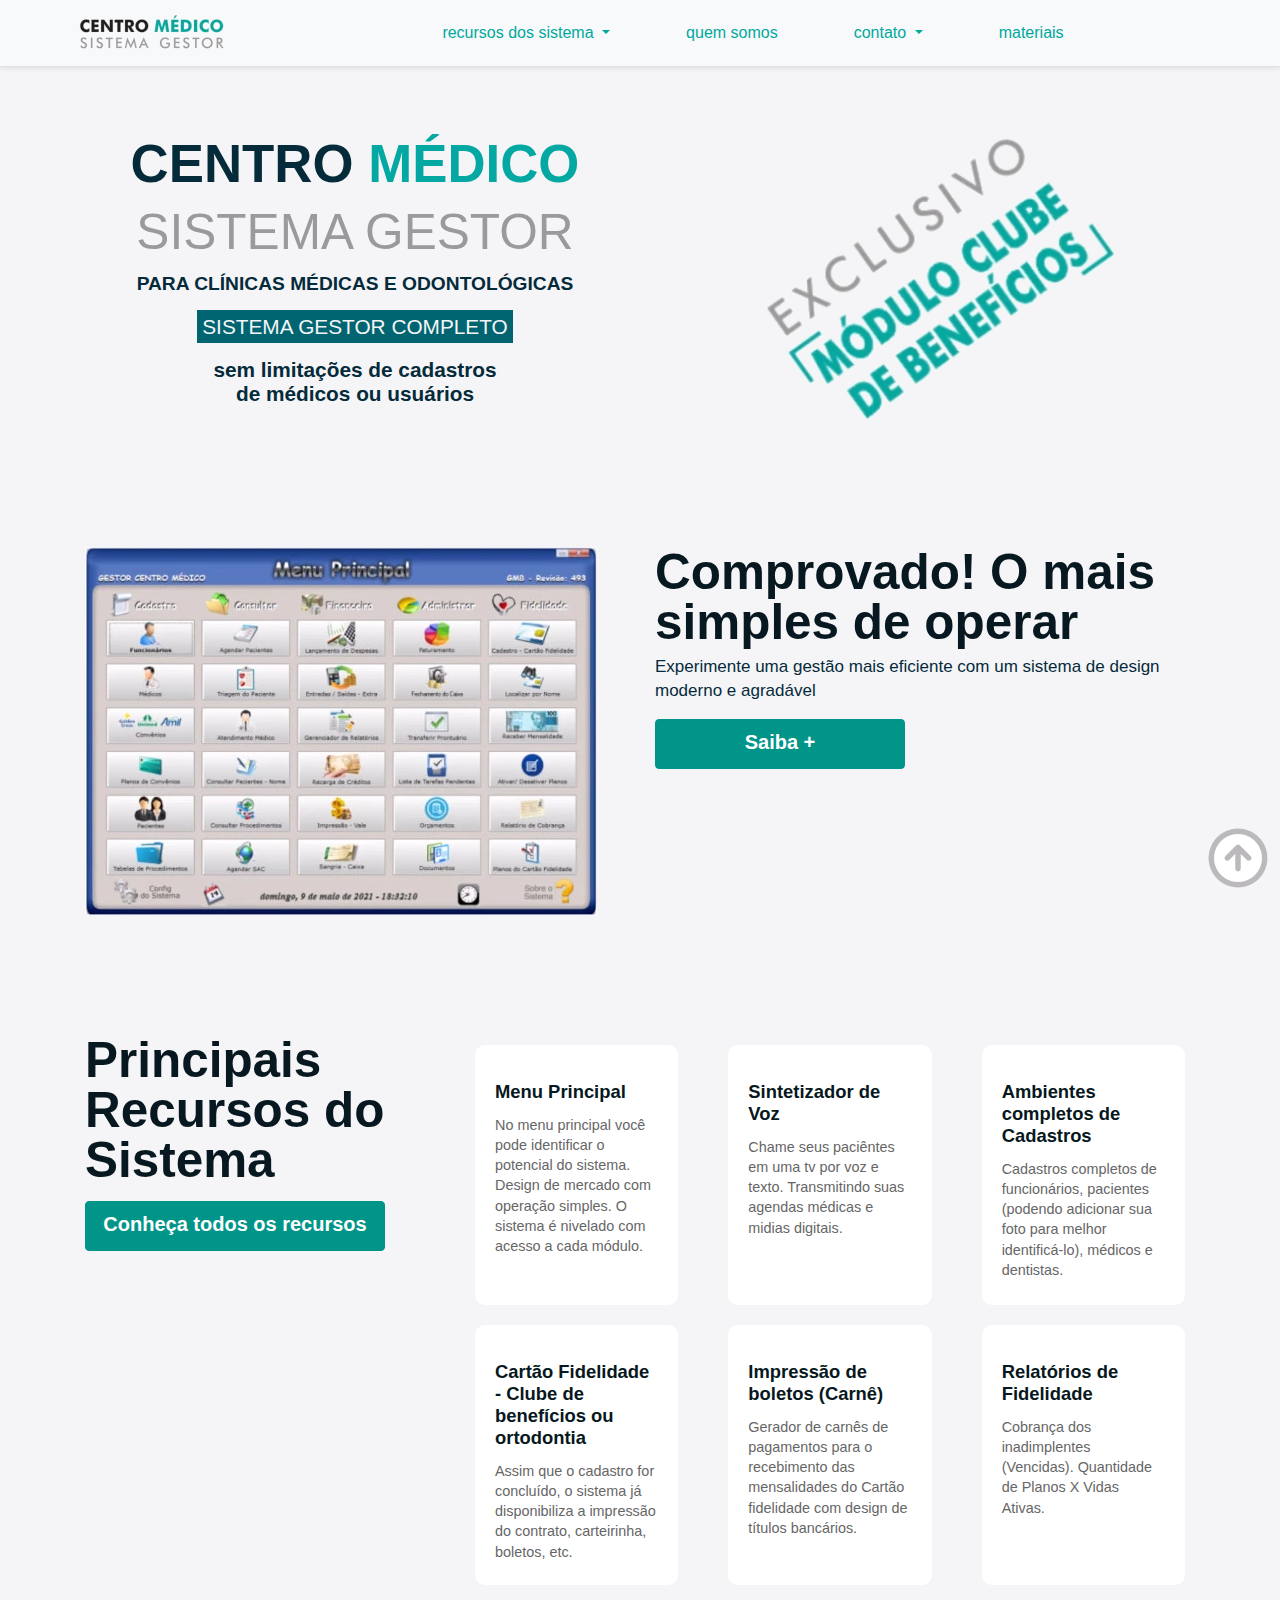
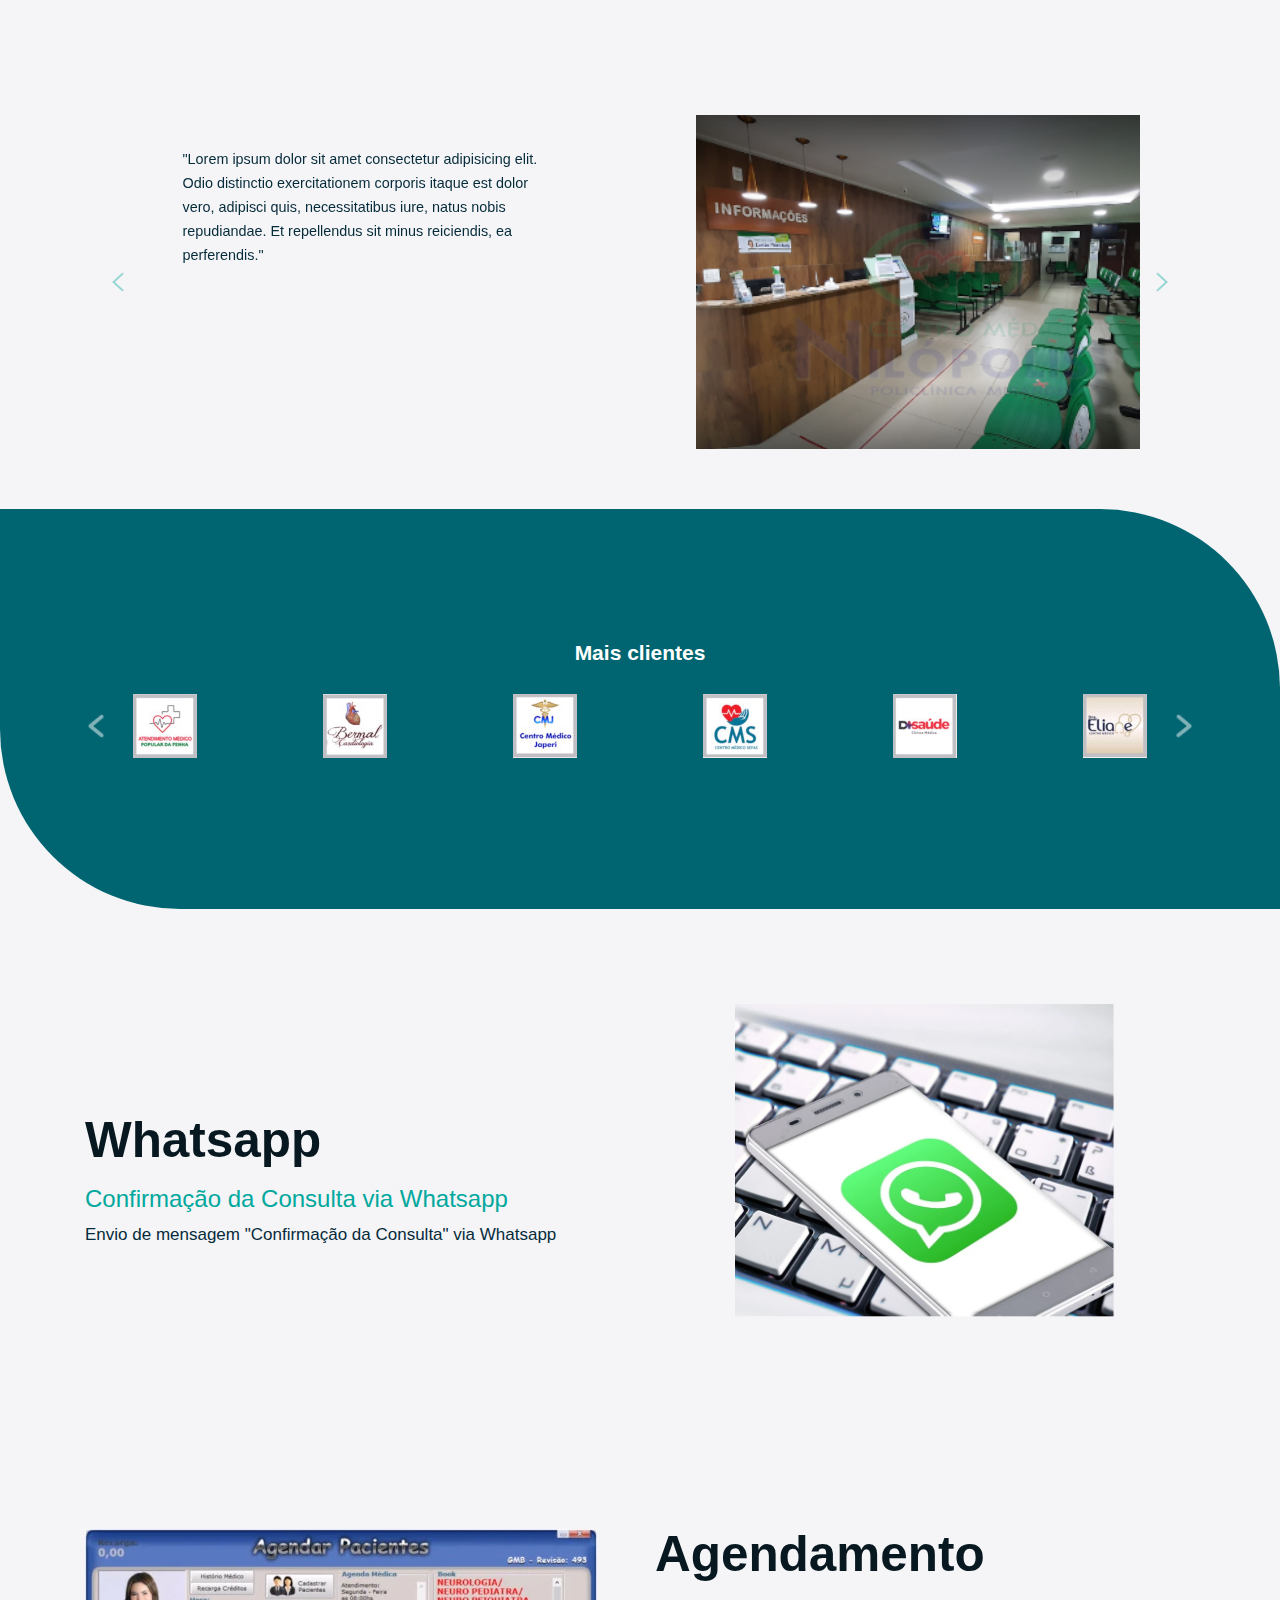
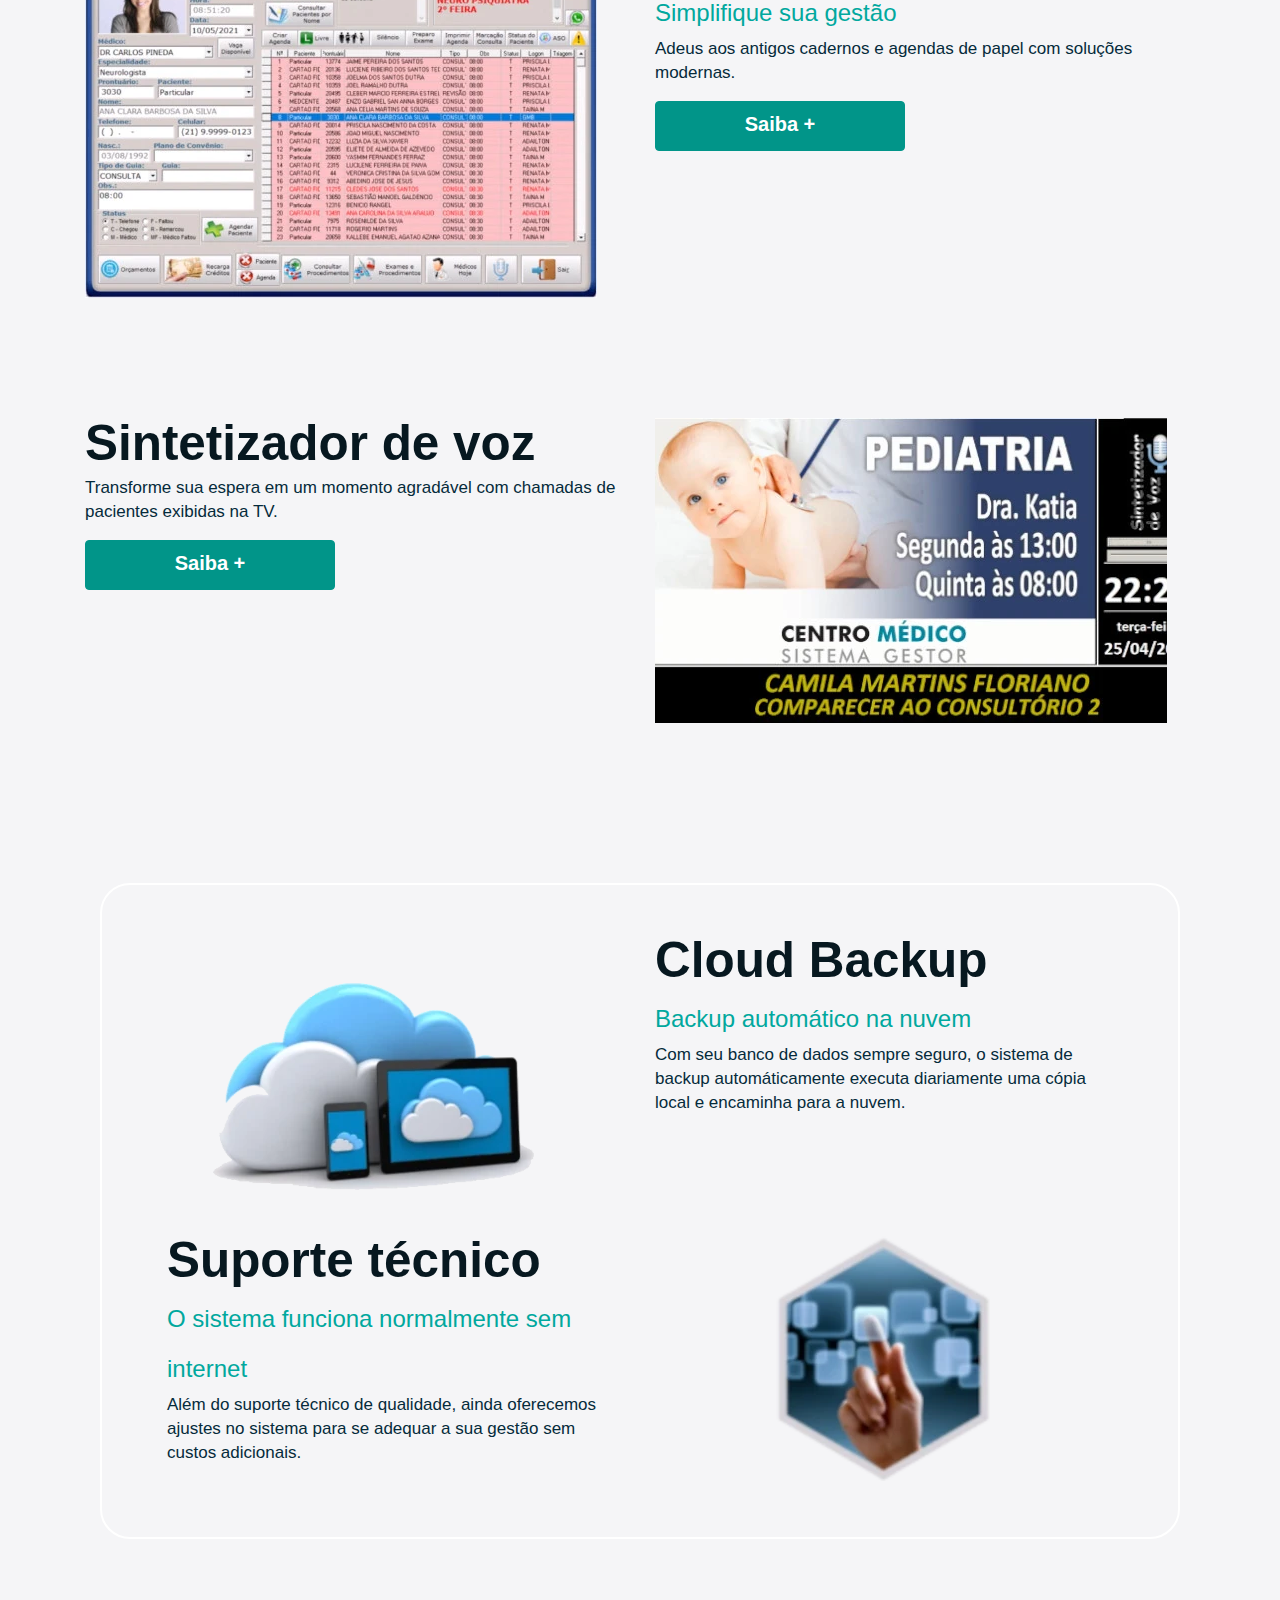
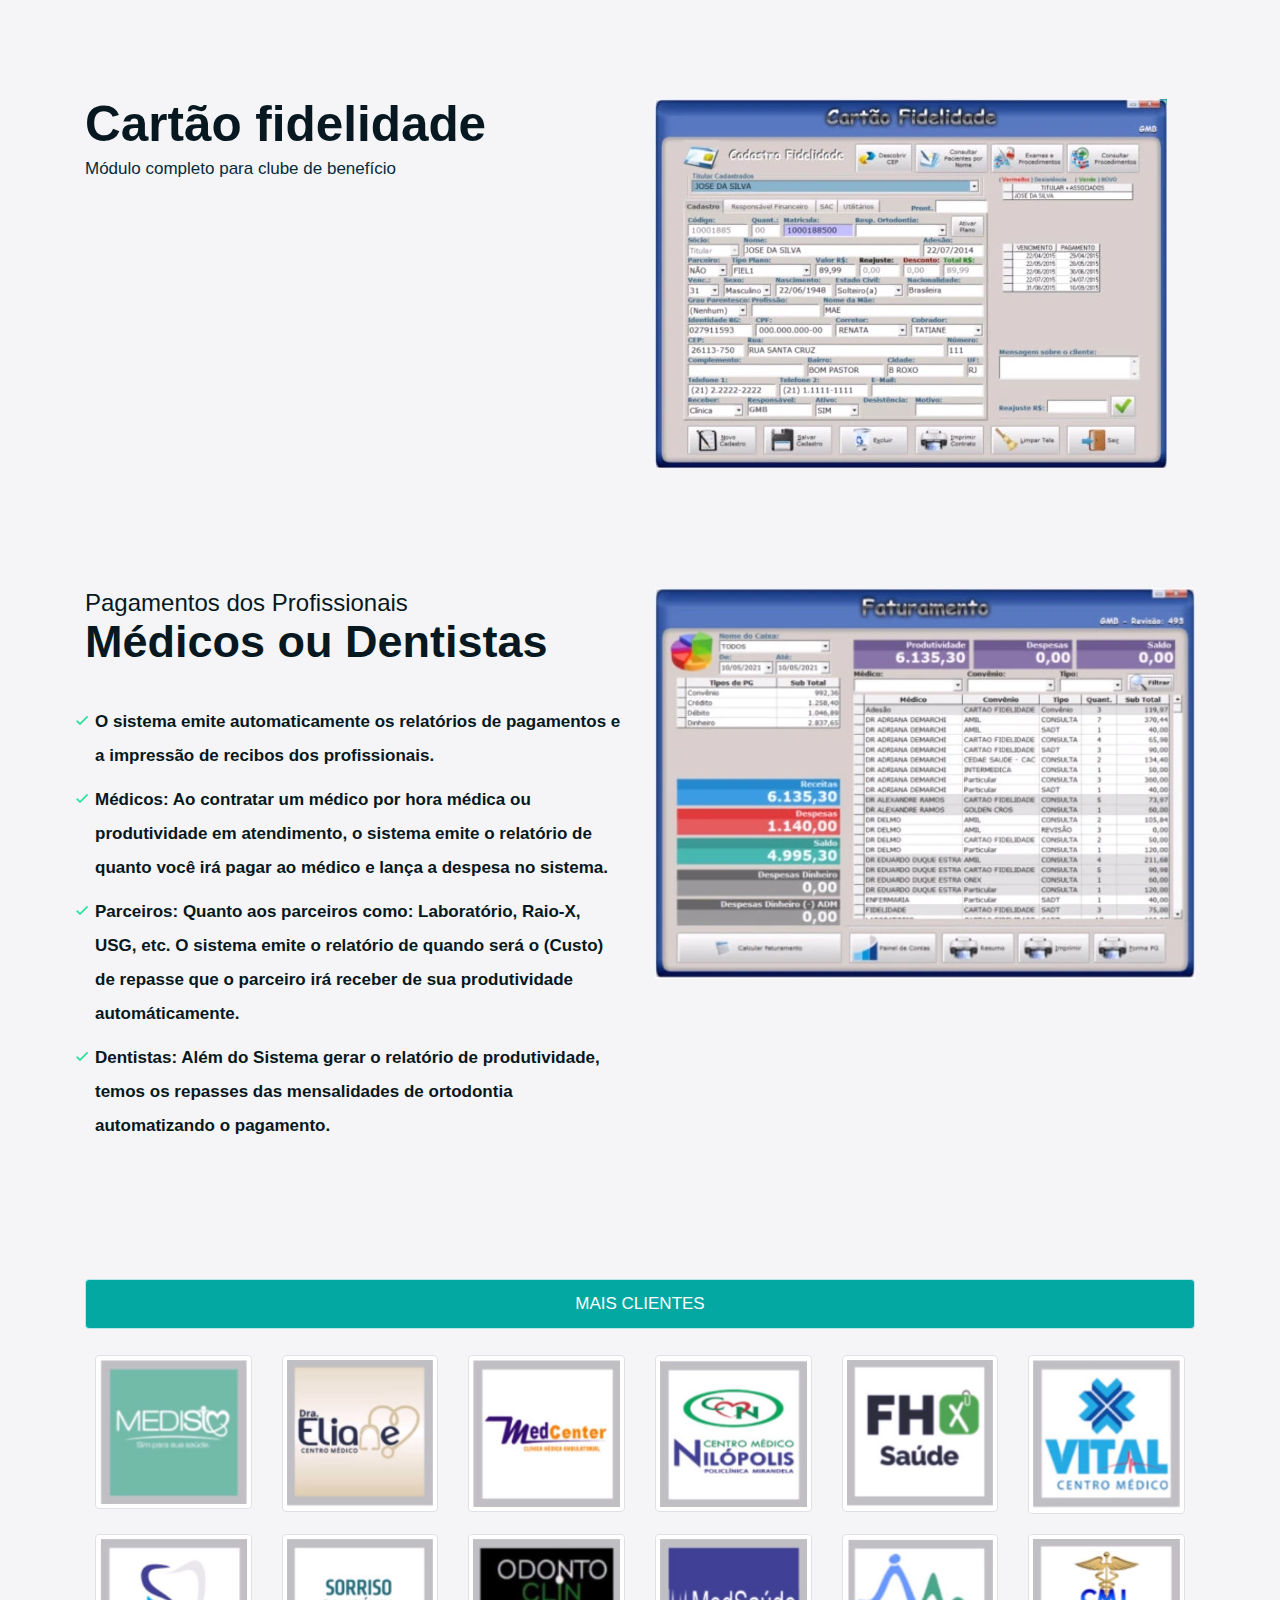
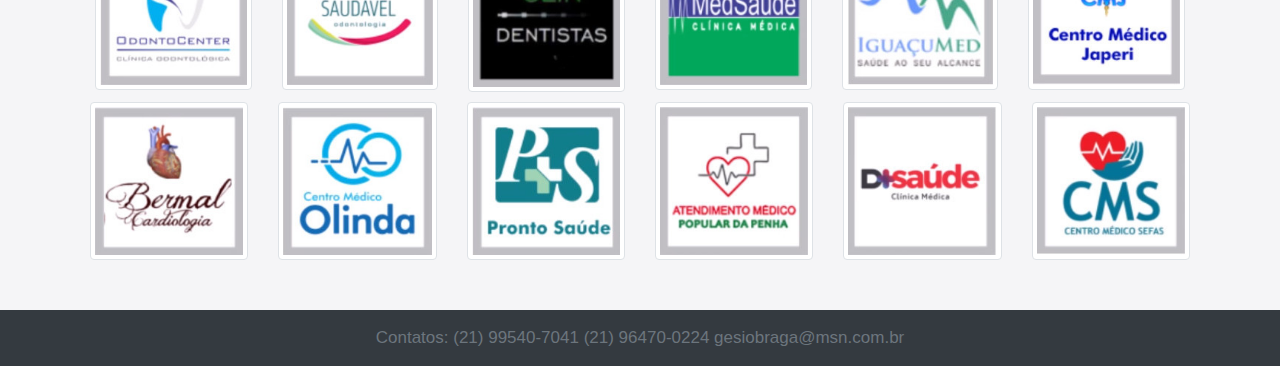
<file: index.html>
<!DOCTYPE html>
<html lang="pt-br">

<head>
    <meta charset="UTF-8">
    <meta http-equiv="X-UA-Compatible" content="IE=edge">
    <meta name="viewport" content="width=device-width, initial-scale=1.0">
    <title>Centro Médico - Sistema Gestor</title>
    <link rel="stylesheet" href="/css/main.css">
</head>
<header>
    <nav class="navbar navbar-expand-lg navbar-light bg-light border-bottom shadow-sm">
        <a class="navbar-brand logo" href="#"><img src="img/webp/logo.webp"
                alt="Logo do sistema Gestor Centro Médico"></a>
        <button class="navbar-toggler" type="button" data-toggle="collapse" data-target="#nav-itens"
            aria-controls="nav-itens" aria-expanded="false" aria-label="Alterna navegação">
            <span class="navbar-toggler-icon"></span>
        </button>
        <div class="collapse navbar-collapse justify-content-md-center" id="nav-itens">
            <ul class="navbar-nav">
                <ul class="navbar-nav mr-auto">
                    <li class="nav-item dropdown">
                        <a class="nav-link dropdown-toggle" href="#" id="navbarDropdown" role="button"
                            data-toggle="dropdown" aria-haspopup="true" aria-expanded="false">
                            recursos dos sistema
                        </a>
                        <div class="dropdown-menu shadow-sm" aria-labelledby="navbarDropdown">
                            <a class="dropdown-item" href="#">recursos do sistema</a>
                            <a class="dropdown-item" href="#">vantagens</a>
                            <a class="dropdown-item" href="#">preços e planos</a>
                        </div>
                    </li>
                </ul>
                <li class="nav-item">
                    <a class="nav-link" href="#">quem somos</a>
                </li>
                <ul class="navbar-nav mr-auto">
                    <li class="nav-item dropdown">
                        <a class="nav-link dropdown-toggle" href="#" id="navbarDropdown" role="button"
                            data-toggle="dropdown" aria-haspopup="true" aria-expanded="false">
                            contato
                        </a>
                        <div class="dropdown-menu shadow-sm" aria-labelledby="navbarDropdown">
                            <a class="dropdown-item" href="#">fale conosco</a>
                            <a class="dropdown-item" href="#">central de ajuda</a>
                        </div>
                    </li>
                </ul>
                <li class="nav-item">
                    <a class="nav-link" href="#">materiais</a>
                </li>
            </ul>
        </div>
    </nav>
</header>

<main class="home">
    <section class="intro-home">
        <div class="container container-fluid">
            <div class="row align-items-center">
                <div class="col-md-6 text-center">
                    <h1>CENTRO <span>MÉDICO</span></h1>
                    <h2>SISTEMA GESTOR</h2>
                    <p class="lead">PARA CLÍNICAS MÉDICAS E ODONTOLÓGICAS</p>
                    <p class="lead"><span>Sistema gestor completo</span></p>
                    <p class="txt">sem limitações de cadastros<br>de médicos ou usuários</p>
                    <!--<p>
                        <a href="#" class="btn btn-dark my-2">Fale conosco</a>
                        <a href="#" class="btn btn-dark my-2">Nós ligamos para você</a>
                    </p>-->
                </div>
                <div class="col-md-6 mx-auto">
                    <img src="img/webp/intro-home.webp"
                        alt="Imagem de marketing clube de benefícios do sistema Gestor Centro Médico">
                </div>
            </div>
    </section>
    <section class="vantagens-home reverse" id="vantagens">
        <div class="container container-fluid">
            <div class="row">
                <div class="col-md-6">
                    <img src="img/webp/menu-principal.webp" class="img-fluid"
                        alt="Tela principal do sistema Gestor Centro Médico">
                </div>
                <div class="col-md-6">
                    <h2 class="display-2">Comprovado! O mais simples de operar</h2>
                    <p>Experimente uma gestão mais eficiente com um sistema de design moderno
                        e agradável</p>
                    <p class="botao">
                        <a href="vantagens.html" type="button" class="btn btn-dark">Saiba +</a>
                    </p>
                </div>
            </div>
        </div>
    </section>
    <section class="recursos-home">
        <div class="container container-fluid">
            <div class="row">
                <div class="col-md-4">
                    <h2 class="display-2">Principais Recursos do Sistema </h2>
                    <a href="recursos.html" type="button" class="btn btn-dark my-2">Conheça todos os
                        recursos</a>
                    </p>
                </div>
                <div class="col-md-8 cards">
                    <div class="row">
                        <div class="col-md-4">
                            <div class="card">
                                <div class="card-body">
                                    <div class="card-title">Menu Principal</div>
                                    <p class="card-text">No menu principal você pode
                                        identificar o potencial do
                                        sistema. Design
                                        de
                                        mercado com operação simples. O sistema é nivelado com acesso a cada módulo.
                                    </p>
                                </div>
                            </div>
                        </div>
                        <div class="col-md-4">
                            <div class="card">
                                <div class="card-body">
                                    <div class="card-title">Sintetizador de Voz</div>
                                    <p class="card-text">Chame seus paciêntes em uma tv por voz e texto.
                                        Transmitindo
                                        suas agendas médicas e midias digitais.</p>
                                </div>
                            </div>
                        </div>
                        <div class="col-md-4">
                            <div class="card">
                                <div class="card-body">
                                    <div class="card-title">Ambientes completos de Cadastros</div>
                                    <p class="card-text">Cadastros completos de funcionários, pacientes
                                        (podendo adicionar sua foto para melhor identificá-lo), médicos e dentistas.
                                    </p>
                                </div>
                            </div>
                        </div>
                    </div>
                    <div class="row">
                        <div class="col-md-4">
                            <div class="card">
                                <div class="card-body">
                                    <div class="card-title">Cartão Fidelidade - Clube de benefícios ou ortodontia
                                    </div>
                                    <p class="card-text">Assim que o cadastro for concluído, o sistema já
                                        disponibiliza a impressão do contrato, carteirinha, boletos, etc.
                                    </p>
                                </div>
                            </div>
                        </div>
                        <div class="col-md-4">
                            <div class="card">
                                <div class="card-body">
                                    <div class="card-title">Impressão de boletos (Carnê)</div>
                                    <p class="card-text">Gerador de carnês de pagamentos para o recebimento das
                                        mensalidades do Cartão fidelidade
                                        com design de
                                        títulos
                                        bancários.
                                    </p>
                                </div>
                            </div>
                        </div>
                        <div class="col-md-4">
                            <div class="card">
                                <div class="card-body">
                                    <div class="card-title">Relatórios de Fidelidade</div>
                                    <p class="card-text">Cobrança dos inadimplentes (Vencidas). Quantidade de
                                        Planos
                                        X Vidas Ativas.
                                </div>
                            </div>
                        </div>
                    </div>
                </div>
            </div>
        </div>
    </section>
    <section class="clientes-home">
        <div class="container">
            <div id="carouselExampleControls" class="carousel slide carousel-fade" data-interval="false"
                data-ride="carousel">
                <div class="carousel-inner">
                    <div class="carousel-item active">
                        <div class="container">
                            <div class="row">
                                <div class="col-md-6">
                                    <div class="row">
                                        <div class="card">
                                            <div class="card-body">
                                                <div class="card-title">

                                                </div>
                                                <p class="card-text">
                                                    "Lorem ipsum dolor sit amet consectetur adipisicing elit. Odio
                                                    distinctio exercitationem corporis itaque est dolor vero, adipisci
                                                    quis, necessitatibus iure, natus nobis repudiandae. Et repellendus
                                                    sit minus reiciendis, ea perferendis."
                                                </p>
                                            </div>
                                        </div>
                                    </div>
                                </div>
                                <div class="col-md-6 text-center">
                                    <img src="img/cliente01.png" alt="">
                                </div>
                            </div>
                        </div>
                    </div>
                    <div class="carousel-item">
                        <div class="container">
                            <div class="row">
                                <div class="col-md-6">
                                    <div class="row">
                                        <div class="card">
                                            <div class="card-body">
                                                <div class="card-title">

                                                </div>
                                                <p class="card-text">
                                                    "Lorem ipsum dolor sit amet consectetur adipisicing elit. Voluptas
                                                    consectetur expedita impedit magnam, aperiam debitis tenetur odio
                                                    repellendus harum alias sit incidunt temporibus blanditiis nulla
                                                    dignissimos explicabo quibusdam, libero sed."
                                                </p>
                                            </div>
                                        </div>
                                    </div>
                                </div>
                                <div class="col-md-6 text-center">
                                    <img src="img/cliente02.png" alt="">
                                </div>
                            </div>
                        </div>
                    </div>

                    <div class="carousel-item">
                        <div class="container">
                            <div class="row">
                                <div class="col-md-6">
                                    <div class="row">
                                        <div class="card">
                                            <div class="card-body">
                                                <div class="card-title">

                                                </div>
                                                <p class="card-text">
                                                    "Lorem ipsum dolor sit amet consectetur adipisicing elit. Obcaecati
                                                    deserunt vel ratione debitis nemo, laborum ipsam dolores laudantium
                                                    nisi temporibus id expedita aperiam nulla odit quidem, dolorem eum,
                                                    sunt sit."
                                                </p>
                                            </div>
                                        </div>
                                    </div>
                                </div>
                                <div class="col-md-6 text-center">
                                    <img src="img/cliente03.png" alt="">
                                </div>
                            </div>
                        </div>
                    </div>
                    <a class="carousel-control-prev" href="#carouselExampleControls" role="button" data-slide="prev">
                        <span class="carousel-control-prev-icon" aria-hidden="true"></span>
                        <span class="sr-only">Anterior</span>
                    </a>
                    <a class="carousel-control-next" href="#carouselExampleControls" role="button" data-slide="next">
                        <span class="carousel-control-next-icon" aria-hidden="true"></span>
                        <span class="sr-only">Próximo</span>
                    </a>
                </div>

            </div>
        </div>
    </section>

    <section class="maisclientes-home">
        <div class="row text-center">
            <div class="col-md-12">
                <h2 class="display-2">Mais clientes</h2>
            </div>
        </div>
        <div id="carouselExampleControls2" class="carousel slide carousel-fade" data-ride="carousel"
            data-interval="false">
            <div class="carousel-inner">
                <div class="carousel-item active">
                    <div class="container container-fluid">
                        <div class="row text-center">
                            <div class="col-md-2">
                                <div>
                                    <img src="img/clientes/atendimentomedico64.jpg" alt="">
                                </div>
                            </div>
                            <div class="col-md-2">
                                <div>
                                    <img src="img/clientes/bernal64.jpg" alt="">
                                </div>
                            </div>
                            <div class="col-md-2">
                                <div>
                                    <img src="img/clientes/cmj64.jpg" alt="">
                                </div>
                            </div>
                            <div class="col-md-2">
                                <div>
                                    <img src="img/clientes/cms64.jpg" alt="">
                                </div>
                            </div>
                            <div class="col-md-2">
                                <div>
                                    <img src="img/clientes/dmaissaude64.jpg" alt="">
                                </div>
                            </div>
                            <div class="col-md-2">
                                <div>
                                    <img src="img/clientes/eliane64.jpg" alt="">
                                </div>
                            </div>
                        </div>
                    </div>
                </div>
                <div class="carousel-item">
                    <div class="container container-fluid">
                        <div class="row text-center">
                            <div class="col-md-2">
                                <div>
                                    <img src="img/clientes/bernal64.jpg" alt="">
                                </div>
                            </div>
                            <div class="col-md-2">
                                <div>
                                    <img src="img/clientes/cmj64.jpg" alt="">
                                </div>
                            </div>
                            <div class="col-md-2">
                                <div>
                                    <img src="img/clientes/cms64.jpg" alt="">
                                </div>
                            </div>
                            <div class="col-md-2">
                                <div>
                                    <img src="img/clientes/dmaissaude64.jpg" alt="">
                                </div>
                            </div>
                            <div class="col-md-2">
                                <div>
                                    <img src="img/clientes/eliane64.jpg" alt="">
                                </div>
                            </div>
                            <div class="col-md-2">
                                <div>
                                    <img src="img/clientes/iguacumed64.jpg" alt="">
                                </div>
                            </div>
                        </div>
                    </div>
                </div>
                <div class="carousel-item">
                    <div class="container container-fluid">
                        <div class="row text-center">
                            <div class="col-md-2">
                                <div>
                                    <img src="img/clientes/cmj64.jpg" alt="">
                                </div>
                            </div>
                            <div class="col-md-2">
                                <div>
                                    <img src="img/clientes/cms64.jpg" alt="">
                                </div>
                            </div>
                            <div class="col-md-2">
                                <div>
                                    <img src="img/clientes/dmaissaude64.jpg" alt="">
                                </div>
                            </div>
                            <div class="col-md-2">
                                <div>
                                    <img src="img/clientes/eliane64.jpg" alt="">
                                </div>
                            </div>
                            <div class="col-md-2">
                                <div>
                                    <img src="img/clientes/iguacumed64.jpg" alt="">
                                </div>
                            </div>
                            <div class="col-md-2">
                                <div>
                                    <img src="img/clientes/medcenter64.jpg" alt="">
                                </div>
                            </div>
                        </div>
                    </div>
                </div>
                <div class="carousel-item">
                    <div class="container container-fluid">
                        <div class="row text-center">
                            <div class="col-md-2">
                                <div>
                                    <img src="img/clientes/cms64.jpg" alt="">
                                </div>
                            </div>
                            <div class="col-md-2">
                                <div>
                                    <img src="img/clientes/dmaissaude64.jpg" alt="">
                                </div>
                            </div>
                            <div class="col-md-2">
                                <div>
                                    <img src="img/clientes/eliane64.jpg" alt="">
                                </div>
                            </div>
                            <div class="col-md-2">
                                <div>
                                    <img src="img/clientes/iguacumed64.jpg" alt="">
                                </div>
                            </div>
                            <div class="col-md-2">
                                <div>
                                    <img src="img/clientes/medcenter64.jpg" alt="">
                                </div>
                            </div>
                            <div class="col-md-2">
                                <div>
                                    <img src="img/clientes/medis64.jpg" alt="">
                                </div>
                            </div>
                        </div>
                    </div>
                </div>
                <div class="carousel-item">
                    <div class="container container-fluid">
                        <div class="row text-center">
                            <div class="col-md-2">
                                <div>
                                    <img src="img/clientes/dmaissaude64.jpg" alt="">
                                </div>
                            </div>
                            <div class="col-md-2">
                                <div>
                                    <img src="img/clientes/eliane64.jpg" alt="">
                                </div>
                            </div>
                            <div class="col-md-2">
                                <div>
                                    <img src="img/clientes/iguacumed64.jpg" alt="">
                                </div>
                            </div>
                            <div class="col-md-2">
                                <div>
                                    <img src="img/clientes/medcenter64.jpg" alt="">
                                </div>
                            </div>
                            <div class="col-md-2">
                                <div>
                                    <img src="img/clientes/medis64.jpg" alt="">
                                </div>
                            </div>
                            <div class="col-md-2">
                                <div>
                                    <img src="img/clientes/medsaude64.jpg" alt="">
                                </div>
                            </div>
                        </div>
                    </div>
                </div>
                <div class="carousel-item">
                    <div class="container container-fluid">
                        <div class="row text-center">
                            <div class="col-md-2">
                                <div>
                                    <img src="img/clientes/eliane64.jpg" alt="">
                                </div>
                            </div>
                            <div class="col-md-2">
                                <div>
                                    <img src="img/clientes/iguacumed64.jpg" alt="">
                                </div>
                            </div>
                            <div class="col-md-2">
                                <div>
                                    <img src="img/clientes/medcenter64.jpg" alt="">
                                </div>
                            </div>
                            <div class="col-md-2">
                                <div>
                                    <img src="img/clientes/medis64.jpg" alt="">
                                </div>
                            </div>
                            <div class="col-md-2">
                                <div>
                                    <img src="img/clientes/nilopolis64.jpg" alt="">
                                </div>
                            </div>
                            <div class="col-md-2">
                                <div>
                                    <img src="img/clientes/odontocenter64.jpg" alt="">
                                </div>
                            </div>
                        </div>
                    </div>
                </div>
                <div class="carousel-item">
                    <div class="container container-fluid">
                        <div class="row text-center">
                            <div class="col-md-2">
                                <div>
                                    <img src="img/clientes/iguacumed64.jpg" alt="">
                                </div>
                            </div>
                            <div class="col-md-2">
                                <div>
                                    <img src="img/clientes/medcenter64.jpg" alt="">
                                </div>
                            </div>
                            <div class="col-md-2">
                                <div>
                                    <img src="img/clientes/medis64.jpg" alt="">
                                </div>
                            </div>
                            <div class="col-md-2">
                                <div>
                                    <img src="img/clientes/nilopolis64.jpg" alt="">
                                </div>
                            </div>
                            <div class="col-md-2">
                                <div>
                                    <img src="img/clientes/odontocenter64.jpg" alt="">
                                </div>
                            </div>
                            <div class="col-md-2">
                                <div>
                                    <img src="img/clientes/odontoclin64.jpg" alt="">
                                </div>
                            </div>
                        </div>
                    </div>
                </div>
                <div class="carousel-item">
                    <div class="container container-fluid">
                        <div class="row text-center">
                            <div class="col-md-2">
                                <div>
                                    <img src="img/clientes/medcenter64.jpg" alt="">
                                </div>
                            </div>
                            <div class="col-md-2">
                                <div>
                                    <img src="img/clientes/medis64.jpg" alt="">
                                </div>
                            </div>
                            <div class="col-md-2">
                                <div>
                                    <img src="img/clientes/nilopolis64.jpg" alt="">
                                </div>
                            </div>
                            <div class="col-md-2">
                                <div>
                                    <img src="img/clientes/odontocenter64.jpg" alt="">
                                </div>
                            </div>
                            <div class="col-md-2">
                                <div>
                                    <img src="img/clientes/odontoclin64.jpg" alt="">
                                </div>
                            </div>
                            <div class="col-md-2">
                                <div>
                                    <img src="img/clientes/olinda64.jpg" alt="">
                                </div>
                            </div>
                        </div>
                    </div>
                </div>
                <div class="carousel-item">
                    <div class="container container-fluid">
                        <div class="row text-center">
                            <div class="col-md-2">
                                <div>
                                    <img src="img/clientes/medis64.jpg" alt="">
                                </div>
                            </div>
                            <div class="col-md-2">
                                <div>
                                    <img src="img/clientes/nilopolis64.jpg" alt="">
                                </div>
                            </div>
                            <div class="col-md-2">
                                <div>
                                    <img src="img/clientes/odontocenter64.jpg" alt="">
                                </div>
                            </div>
                            <div class="col-md-2">
                                <div>
                                    <img src="img/clientes/odontoclin64.jpg" alt="">
                                </div>
                            </div>
                            <div class="col-md-2">
                                <div>
                                    <img src="img/clientes/olinda64.jpg" alt="">
                                </div>
                            </div>
                            <div class="col-md-2">
                                <div>
                                    <img src="img/clientes/prontosaude64.jpg" alt="">
                                </div>
                            </div>
                        </div>
                    </div>
                </div>
                <div class="carousel-item">
                    <div class="container container-fluid">
                        <div class="row text-center">
                            <div class="col-md-2">
                                <div>
                                    <img src="img/clientes/nilopolis64.jpg" alt="">
                                </div>
                            </div>
                            <div class="col-md-2">
                                <div>
                                    <img src="img/clientes/odontocenter64.jpg" alt="">
                                </div>
                            </div>
                            <div class="col-md-2">
                                <div>
                                    <img src="img/clientes/odontoclin64.jpg" alt="">
                                </div>
                            </div>
                            <div class="col-md-2">
                                <div>
                                    <img src="img/clientes/olinda64.jpg" alt="">
                                </div>
                            </div>
                            <div class="col-md-2">
                                <div>
                                    <img src="img/clientes/prontosaude64.jpg" alt="">
                                </div>
                            </div>
                            <div class="col-md-2">
                                <div>
                                    <img src="img/clientes/sorrisosaudavel64.jpg" alt="">
                                </div>
                            </div>
                        </div>
                    </div>
                </div>
                <div class="carousel-item">
                    <div class="container container-fluid">
                        <div class="row text-center">
                            <div class="col-md-2">
                                <div>
                                    <img src="img/clientes/odontocenter64.jpg" alt="">
                                </div>
                            </div>
                            <div class="col-md-2">
                                <div>
                                    <img src="img/clientes/odontoclin64.jpg" alt="">
                                </div>
                            </div>
                            <div class="col-md-2">
                                <div>
                                    <img src="img/clientes/olinda64.jpg" alt="">
                                </div>
                            </div>
                            <div class="col-md-2">
                                <div>
                                    <img src="img/clientes/prontosaude64.jpg" alt="">
                                </div>
                            </div>
                            <div class="col-md-2">
                                <div>
                                    <img src="img/clientes/sorrisosaudavel64.jpg" alt="">
                                </div>
                            </div>
                            <div class="col-md-2">
                                <div>
                                    <img src="img/clientes/vital64.jpg" alt="">
                                </div>
                            </div>
                        </div>
                    </div>
                </div>
                <div class="carousel-item">
                    <div class="container container-fluid">
                        <div class="row text-center">
                            <div class="col-md-2">
                                <div>
                                    <img src="img/clientes/odontoclin64.jpg" alt="">
                                </div>
                            </div>
                            <div class="col-md-2">
                                <div>
                                    <img src="img/clientes/olinda64.jpg" alt="">
                                </div>
                            </div>
                            <div class="col-md-2">
                                <div>
                                    <img src="img/clientes/prontosaude64.jpg" alt="">
                                </div>
                            </div>
                            <div class="col-md-2">
                                <div>
                                    <img src="img/clientes/sorrisosaudavel64.jpg" alt="">
                                </div>
                            </div>
                            <div class="col-md-2">
                                <div>
                                    <img src="img/clientes/vital64.jpg" alt="">
                                </div>
                            </div>
                            <div class="col-md-2">
                                <div>
                                    <img src="img/clientes/atendimentomedico64.jpg" alt="">
                                </div>
                            </div>
                        </div>
                    </div>
                </div>
                <div class="carousel-item">
                    <div class="container container-fluid">
                        <div class="row text-center">
                            <div class="col-md-2">
                                <div>
                                    <img src="img/clientes/olinda64.jpg" alt="">
                                </div>
                            </div>
                            <div class="col-md-2">
                                <div>
                                    <img src="img/clientes/prontosaude64.jpg" alt="">
                                </div>
                            </div>
                            <div class="col-md-2">
                                <div>
                                    <img src="img/clientes/sorrisosaudavel64.jpg" alt="">
                                </div>
                            </div>
                            <div class="col-md-2">
                                <div>
                                    <img src="img/clientes/vital64.jpg" alt="">
                                </div>
                            </div>
                            <div class="col-md-2">
                                <div>
                                    <img src="img/clientes/atendimentomedico64.jpg" alt="">
                                </div>
                            </div>
                            <div class="col-md-2">
                                <div>
                                    <img src="img/clientes/bernal64.jpg" alt="">
                                </div>
                            </div>
                        </div>
                    </div>
                </div>
                <div class="carousel-item">
                    <div class="container container-fluid">
                        <div class="row text-center">
                            <div class="col-md-2">
                                <div>
                                    <img src="img/clientes/prontosaude64.jpg" alt="">
                                </div>
                            </div>
                            <div class="col-md-2">
                                <div>
                                    <img src="img/clientes/sorrisosaudavel64.jpg" alt="">
                                </div>
                            </div>
                            <div class="col-md-2">
                                <div>
                                    <img src="img/clientes/vital64.jpg" alt="">
                                </div>
                            </div>
                            <div class="col-md-2">
                                <div>
                                    <img src="img/clientes/atendimentomedico64.jpg" alt="">
                                </div>
                            </div>
                            <div class="col-md-2">
                                <div>
                                    <img src="img/clientes/bernal64.jpg" alt="">
                                </div>
                            </div>
                            <div class="col-md-2">
                                <div>
                                    <img src="img/clientes/cmj64.jpg" alt="">
                                </div>
                            </div>
                        </div>
                    </div>
                </div>
                <div class="carousel-item">
                    <div class="container container-fluid">
                        <div class="row text-center">
                            <div class="col-md-2">
                                <div>
                                    <img src="img/clientes/sorrisosaudavel64.jpg" alt="">
                                </div>
                            </div>
                            <div class="col-md-2">
                                <div>
                                    <img src="img/clientes/vital64.jpg" alt="">
                                </div>
                            </div>
                            <div class="col-md-2">
                                <div>
                                    <img src="img/clientes/atendimentomedico64.jpg" alt="">
                                </div>
                            </div>
                            <div class="col-md-2">
                                <div>
                                    <img src="img/clientes/bernal64.jpg" alt="">
                                </div>
                            </div>
                            <div class="col-md-2">
                                <div>
                                    <img src="img/clientes/cmj64.jpg" alt="">
                                </div>
                            </div>
                            <div class="col-md-2">
                                <div>
                                    <img src="img/clientes/cms64.jpg" alt="">
                                </div>
                            </div>
                        </div>
                    </div>
                </div>
                <div class="carousel-item">
                    <div class="container container-fluid">
                        <div class="row text-center">
                            <div class="col-md-2">
                                <div>
                                    <img src="img/clientes/vital64.jpg" alt="">
                                </div>
                            </div>
                            <div class="col-md-2">
                                <div>
                                    <img src="img/clientes/atendimentomedico64.jpg" alt="">
                                </div>
                            </div>
                            <div class="col-md-2">
                                <div>
                                    <img src="img/clientes/bernal64.jpg" alt="">
                                </div>
                            </div>
                            <div class="col-md-2">
                                <div>
                                    <img src="img/clientes/cmj64.jpg" alt="">
                                </div>
                            </div>
                            <div class="col-md-2">
                                <div>
                                    <img src="img/clientes/cms64.jpg" alt="">
                                </div>
                            </div>
                            <div class="col-md-2">
                                <div>
                                    <img src="img/clientes/dmaissaude64.jpg" alt="">
                                </div>
                            </div>
                        </div>
                    </div>
                </div>
            </div>
            <a class="carousel-control-prev" href="#carouselExampleControls2" role="button" data-slide="next">
                <span class="carousel-control-prev-icon" aria-hidden="true"></span>
                <span class="sr-only">Anterior</span>
            </a>
            <a class="carousel-control-next" href="#carouselExampleControls2" role="button" data-slide="prev">
                <span class="carousel-control-next-icon" aria-hidden="true"></span>
                <span class="sr-only">Próximo</span>
            </a>
        </div>

    </section>

    <section class="whatsapp">
        <div class="container container-fluid">
            <div class="row align-items-center">
                <div class="col-md-6">
                    <h2 class="display-2">Whatsapp<br><span>Confirmação da Consulta via
                            Whatsapp</span></h2>
                    <p class="lead">Envio de mensagem "Confirmação da Consulta" via Whatsapp</p>
                </div>
                <div class="col-md-6 text-center">
                    <img src=" img/webp/whatsapp.webp" class="img-fluid" alt="">
                </div>
            </div>
        </div>
    </section>

    <section class="agendamento-home reverse">
        <div class="container container-fluid">
            <div class="row">
                <div class="col-md-6 mx-auto">
                    <img src="img/webp/agendamento.webp" class="img-fluid"
                        alt="Tela de agendamento do sistema Gestor Centro Médico">
                </div>
                <div class="col-md-6">
                    <h2 class="display-2">Agendamento<br><span>Simplifique sua gestão</span></h2>
                    <p class="lead">Adeus aos antigos cadernos e agendas de papel
                        com soluções modernas.</p>
                    <p>
                        <a href="agendamento.html" type="button" class="btn btn-dark">Saiba +</a>
                    </p>
                </div>
            </div>
        </div>
    </section>
    <section class="sintetizador-home">
        <div class="container container-fluid">
            <div class="row">
                <div class="col-md-6">
                    <h2 class="display-2">Sintetizador de voz</h2>
                    <p class="lead">Transforme sua espera em um momento agradável com chamadas de
                        pacientes exibidas na TV.</p>
                    <p>
                        <a href="sintetizador.html" type="button" class="btn btn-dark">Saiba +</a>
                    </p>
                </div>
                <div class="col-md-6 mx-auto">
                    <img src="img/webp/sintetizador-voz.webp" class="img-fluid img"
                        alt="Tela do sintetizador de voz do sistema Gestor Centro Médico">
                </div>
            </div>
        </div>
    </section>

    <section class="cloud-backup">
        <div class="container container-fluid">
            <div class="reverse">
                <div class="row">
                    <div class="col-md-6">
                        <img src="img/webp/cloud-backup.webp" class="img-fluid" alt="">
                    </div>
                    <div class="col-md-6">
                        <h2 class="display-2">Cloud Backup<br><span>Backup automático na nuvem</span></h2>
                        <p class="lead">
                            Com seu banco de dados sempre seguro, o sistema de backup
                            automáticamente executa diariamente uma cópia local e encaminha para a nuvem.</p>
                    </div>
                </div>
            </div>
            <div class="row">
                <div class="col-md-6">
                    <h2 class="display-2">Suporte técnico<br><span>O sistema funciona normalmente sem internet</span>
                    </h2>
                    <p class="lead">
                        Além do suporte técnico de qualidade, ainda oferecemos ajustes no sistema para
                        se adequar a sua gestão sem custos adicionais.
                    </p>
                </div>
                <div class="col-md-6 text-center">
                    <img src="img/webp/suporte.webp" class="img-fluid" alt="">
                </div>
            </div>
        </div>
    </section>

    <section class="faturamento-home">
        <div class="container container-fluid">
            <div class="row">
                <div class="col-md-6">
                    <h2 class="display-2">Cartão fidelidade</h2>
                    <p class="lead">Módulo completo para clube de benefício</p>
                </div>
                <div class="col-md-6">
                    <img src="img/webp/cartao-fidelidade.webp" class="img-fluid"
                        alt="Tela de cadastro do Cartão Fidelidade do sistema Gestor Centro Médico">
                </div>
            </div>
        </div>
    </section>

    <section class="pagamentos-home">
        <div class="container container-fluid">
            <div class="row">
                <div class="col-md-6">
                    <h2 class="display-2">Pagamentos dos Profissionais<br><span>Médicos ou Dentistas</span></h2>
                    <ul class="list">
                        <li>
                            O sistema emite automaticamente os relatórios de
                            pagamentos
                            e a impressão de recibos dos profissionais.
                        </li>
                        <li>Médicos: Ao contratar um médico por hora médica ou
                            produtividade em atendimento, o sistema emite o relatório de quanto você
                            irá
                            pagar ao médico e lança a despesa no sistema.</li>
                        <li>Parceiros: Quanto aos parceiros como: Laboratório,
                            Raio-X,
                            USG, etc. O sistema emite o relatório de quando será o (Custo) de
                            repasse
                            que o parceiro irá receber de sua produtividade automáticamente.</li>
                        <li>Dentistas: Além do Sistema gerar o relatório de
                            produtividade, temos os repasses das mensalidades de ortodontia
                            automatizando o pagamento.</li>
                    </ul>
                </div>
                <div class="col-md-6 text-center">
                    <img src="img/webp/faturamento.webp" class="img-fluid"
                        alt="Tela do relatório de faturamento do sistema Gestor Centro Médico">
                </div>
            </div>
        </div>
    </section>

    <section class="mais-clientes">
        <div class="container">
            <div class="alert alert-info" role="alert">MAIS CLIENTES</div>
            <div class="row">
                <div class="col-md-2">
                    <img src="img/clientes/medis.jpg" alt="" class="img-thumbnail">
                </div>
                <div class="col-md-2">
                    <img src="img/clientes/eliane.jpg" alt="" class="img-thumbnail">
                </div>
                <div class="col-md-2">
                    <img src="img/clientes/medcenter.jpg" alt="" class="img-thumbnail">
                </div>
                <div class="col-md-2">
                    <img src="img/clientes/nilopolis.jpg" alt="" class="img-thumbnail">
                </div>
                <div class="col-md-2">
                    <img src="img/clientes/fhsaude.jpg" alt="" class="img-thumbnail">
                </div>
                <div class="col-md-2">
                    <img src="img/clientes/vital.jpg" alt="" class="img-thumbnail">
                </div>
            </div>
            <div class="row">
                <div class="col-md-2">
                    <img src="img/clientes/odontocenter.jpg" alt="" class="img-thumbnail">
                </div>
                <div class="col-md-2">
                    <img src="img/clientes/sorrisosaudavel.jpg" alt="" class="img-thumbnail">
                </div>
                <div class="col-md-2">
                    <img src="img/clientes/odontoclin.jpg" alt="" class="img-thumbnail">
                </div>
                <div class="col-md-2">
                    <img src="img/clientes/medsaude.jpg" alt="" class="img-thumbnail">
                </div>
                <div class="col-md-2">
                    <img src="img/clientes/iguacumed.jpg" alt="" class="img-thumbnail">
                </div>
                <div class="col-md-2">
                    <img src="img/clientes/cmj.jpg" alt="" class="img-thumbnail">
                </div>
                <div class="row">
                    <div class="col-md-2">
                        <img src="img/clientes/bernal.jpg" alt="" class="img-thumbnail">
                    </div>
                    <div class="col-md-2">
                        <img src="img/clientes/olinda.jpg" alt="" class="img-thumbnail">
                    </div>
                    <div class="col-md-2">
                        <img src="img/clientes/prontosaude.jpg" alt="" class="img-thumbnail">
                    </div>
                    <div class="col-md-2">
                        <img src="img/clientes/atendimentomedico.jpg" alt="" class="img-thumbnail">
                    </div>
                    <div class="col-md-2">
                        <img src="img/clientes/dmaissaude.jpg" alt="" class="img-thumbnail">
                    </div>
                    <div class="col-md-2">
                        <img src="img/clientes/cms.jpg" alt="" class="img-thumbnail">
                    </div>
                </div>
            </div>

    </section>
    </div>
</main>
<footer class="footer mt-auto py-3 bg-dark text-light">
    <div class="container container-fluid text-center">
        <span class="text-muted">Contatos: (21) 99540-7041 (21) 96470-0224 gesiobraga@msn.com.br</span>
    </div>
</footer>
<a href="index.html" class="top"><img src="img/up.png" alt=""></a>
<script src="js/jquery-3.3.1.slim.min.js"></script>
<script src="js/popper.min.js"></script>
<script src="js/bootstrap.min.js"></script>

<body>

</body>

</html>
</file>
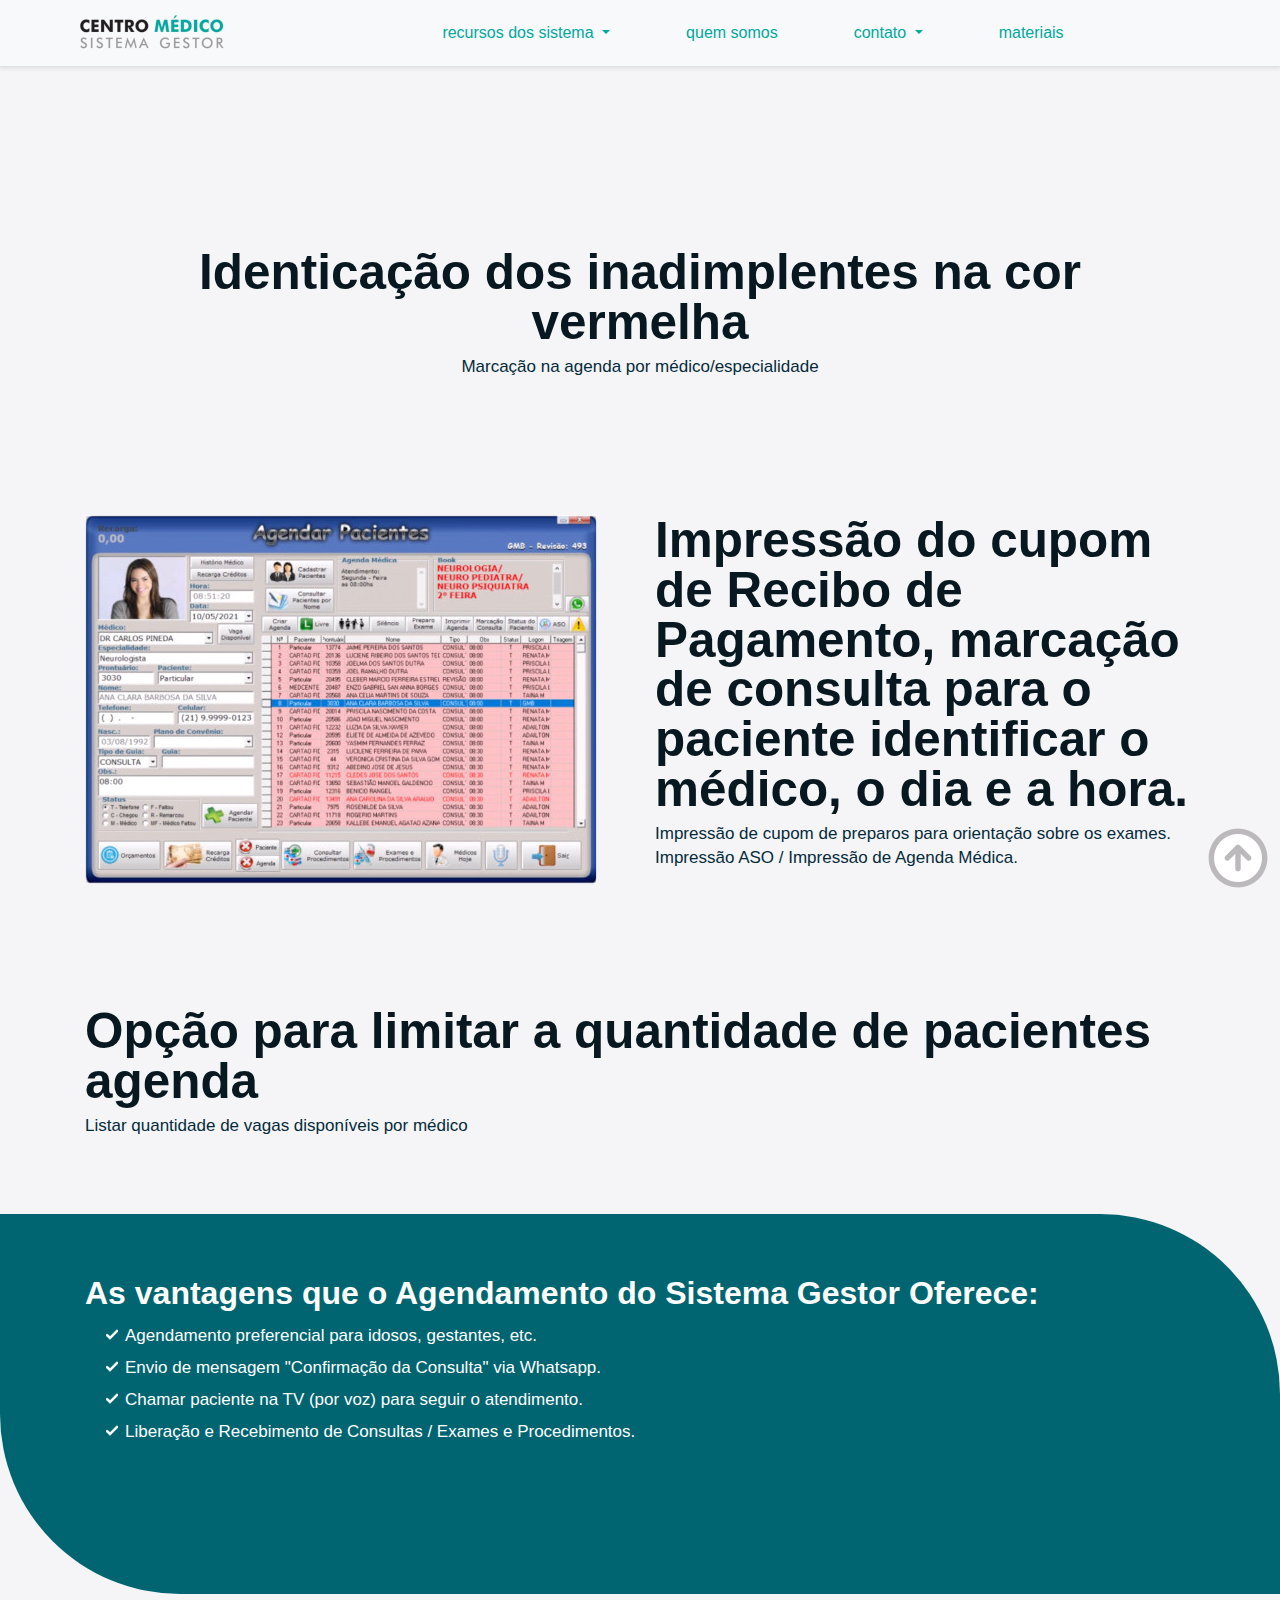
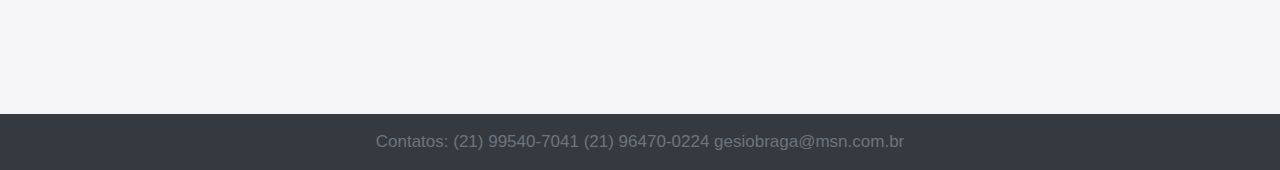
<file: agendamento.html>
<!DOCTYPE html>
<html lang="pt-br">

<head>
    <meta charset="UTF-8">
    <meta http-equiv="X-UA-Compatible" content="IE=edge">
    <meta name="viewport" content="width=device-width, initial-scale=1.0">
    <title>Sistema Gestor - Agendamento</title>
    <link rel="stylesheet" href="css/main.css">
</head>

<body>
    <header>
        <nav class="navbar navbar-expand-lg navbar-light bg-light border-bottom shadow-sm">
            <a class="navbar-brand logo" href="#"><img src="img/logo.png" alt="Logo centro médico - sistema gestor"></a>
            <button class="navbar-toggler" type="button" data-toggle="collapse" data-target="#nav-itens"
                aria-controls="nav-itens" aria-expanded="false" aria-label="Alterna navegação">
                <span class="navbar-toggler-icon"></span>
            </button>
            <div class="collapse navbar-collapse justify-content-md-center" id="nav-itens">
                <ul class="navbar-nav">
                    <ul class="navbar-nav mr-auto">
                        <li class="nav-item dropdown">
                            <a class="nav-link dropdown-toggle" href="#" id="navbarDropdown" role="button"
                                data-toggle="dropdown" aria-haspopup="true" aria-expanded="false">
                                recursos dos sistema
                            </a>
                            <div class="dropdown-menu shadow-sm" aria-labelledby="navbarDropdown">
                                <a class="dropdown-item" href="#">recursos do sistema</a>
                                <a class="dropdown-item" href="#">vantagens</a>
                                <a class="dropdown-item" href="#">preços e planos</a>
                            </div>
                        </li>
                    </ul>
                    <li class="nav-item">
                        <a class="nav-link" href="#">quem somos</a>
                    </li>
                    <ul class="navbar-nav mr-auto">
                        <li class="nav-item dropdown">
                            <a class="nav-link dropdown-toggle" href="#" id="navbarDropdown" role="button"
                                data-toggle="dropdown" aria-haspopup="true" aria-expanded="false">
                                contato
                            </a>
                            <div class="dropdown-menu shadow-sm" aria-labelledby="navbarDropdown">
                                <a class="dropdown-item" href="#">fale conosco</a>
                                <a class="dropdown-item" href="#">central de ajuda</a>
                            </div>
                        </li>
                    </ul>
                    <li class="nav-item">
                        <a class="nav-link" href="#">materiais</a>
                    </li>
                </ul>
            </div>
        </nav>
    </header>
    <main>
        <section class="agendamentos">
            <!--- <section class="intro-agendamentos">
                <div class="container container-fluid">
                    <div class="row">
                        <div class="col-md-6">
                            <h2 class="display-2">Elimine cadernos e agendas de papel</h2>
                        </div>
                        <div class="col-md-6 mx-auto">
                            <img src="img/telas/agendamento.jpg" class="img-fluid" alt="">
                        </div>
                    </div>
                </div>
            </section>-->
            <section class="agendamentos-conteudo">
                <section class="identificacao">
                    <div class="container container-fluid">
                        <div class="row">
                            <div class="col-md-12 text-center">
                                <h2 class="display-2">Identicação dos inadimplentes na cor vermelha</h2>
                                <p class="lead">Marcação na agenda por médico/especialidade</p>
                            </div>
                        </div>
                    </div>
                </section>
                <section class="impressao">
                    <div class="container container-fluid">
                        <div class="row">
                            <div class="col-md-6 mx-auto">
                                <img src="img/telas/agendamento.jpg" class="img-fluid" alt="">
                            </div>
                            <div class="col-md-6">
                                <h2 class="display-2">Impressão do cupom de Recibo de
                                    Pagamento, marcação de consulta para o
                                    paciente
                                    identificar o médico, o dia e a hora.</h2>
                                <p class="lead">Impressão de cupom de preparos para orientação sobre os exames.
                                    Impressão ASO / Impressão de Agenda Médica.</p>
                            </div>
                        </div>
                    </div>
                </section>
                <section class="vagas">
                    <div class="container container-fluid">
                        <div class="row">
                            <div class="col-md-12">
                                <h2 class="display-2">Opção para limitar a quantidade de pacientes agenda</h2>
                                <p class="lead">Listar quantidade de vagas disponíveis por médico</p>
                            </div>
                        </div>
                    </div>
                </section>
                <section class="vantagens">
                    <div class="container container-fluid">
                        <div class="row">
                            <div class="col-md-12">
                                <h2 class="display-2">As vantagens que o Agendamento do Sistema Gestor Oferece:</h2>
                            </div>
                        </div>
                        <div class="row">
                            <div class="col-md-12">
                                <ul class="list">
                                    <li> Agendamento preferencial para idosos, gestantes, etc.</li>
                                    <li> Envio de mensagem "Confirmação da Consulta" via Whatsapp.</li>
                                    <li> Chamar paciente na TV (por voz) para seguir o atendimento.</li>
                                    <li> Liberação e Recebimento de Consultas / Exames e Procedimentos.</li>
                                </ul>
                            </div>
                        </div>
                    </div>
                </section>
            </section>
        </section>

    </main>
    <footer class="footer mt-auto py-3 bg-dark text-light">
        <div class="container container-fluid text-center">
            <span class="text-muted">Contatos: (21) 99540-7041 (21) 96470-0224 gesiobraga@msn.com.br</span>
        </div>
    </footer>
    <a href="#" class="top"><img src="img/up.png" alt=""></a>
    <script src="https://code.jquery.com/jquery-3.3.1.slim.min.js"
        integrity="sha384-q8i/X+965DzO0rT7abK41JStQIAqVgRVzpbzo5smXKp4YfRvH+8abtTE1Pi6jizo"
        crossorigin="anonymous"></script>
    <script src="https://cdnjs.cloudflare.com/ajax/libs/popper.js/1.14.3/umd/popper.min.js"
        integrity="sha384-ZMP7rVo3mIykV+2+9J3UJ46jBk0WLaUAdn689aCwoqbBJiSnjAK/l8WvCWPIPm49"
        crossorigin="anonymous"></script>
    <script src="https://stackpath.bootstrapcdn.com/bootstrap/4.1.3/js/bootstrap.min.js"
        integrity="sha384-ChfqqxuZUCnJSK3+MXmPNIyE6ZbWh2IMqE241rYiqJxyMiZ6OW/JmZQ5stwEULTy"
        crossorigin="anonymous"></script>

</body>

</html>
</file>
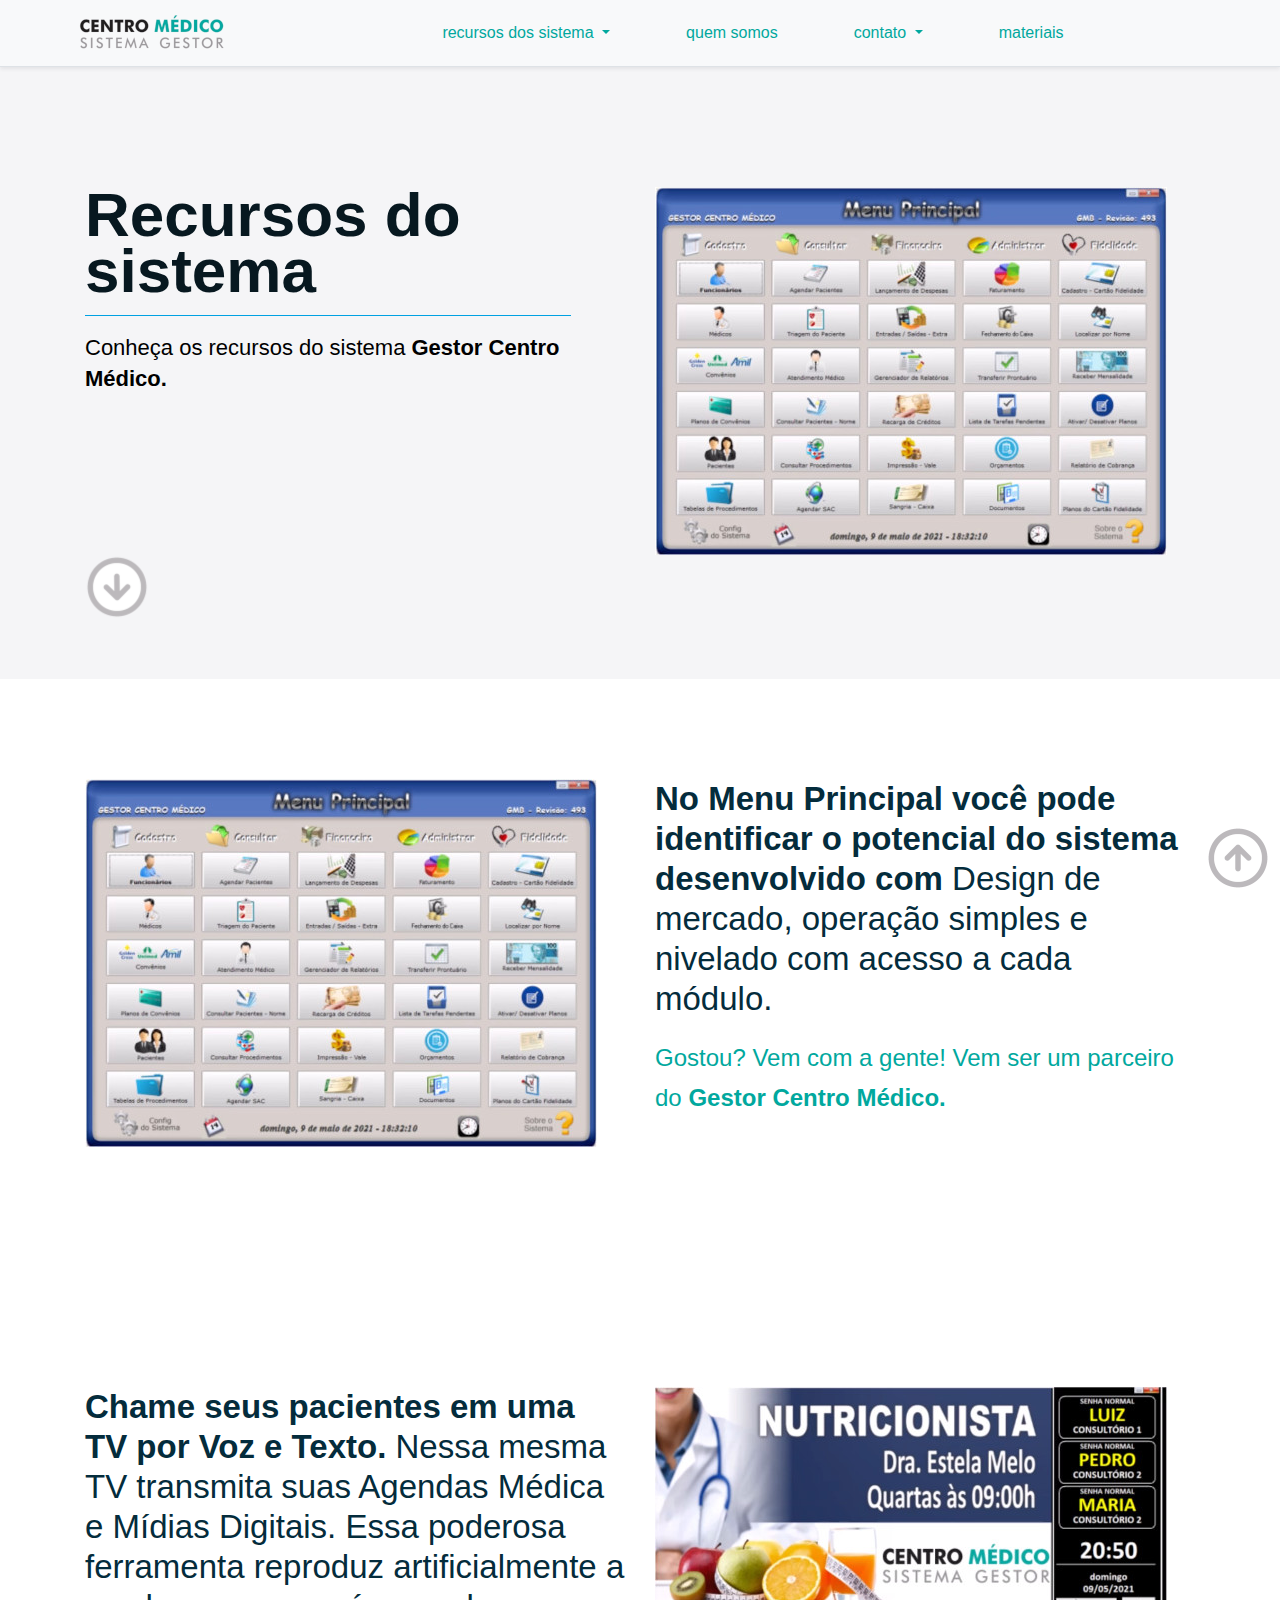
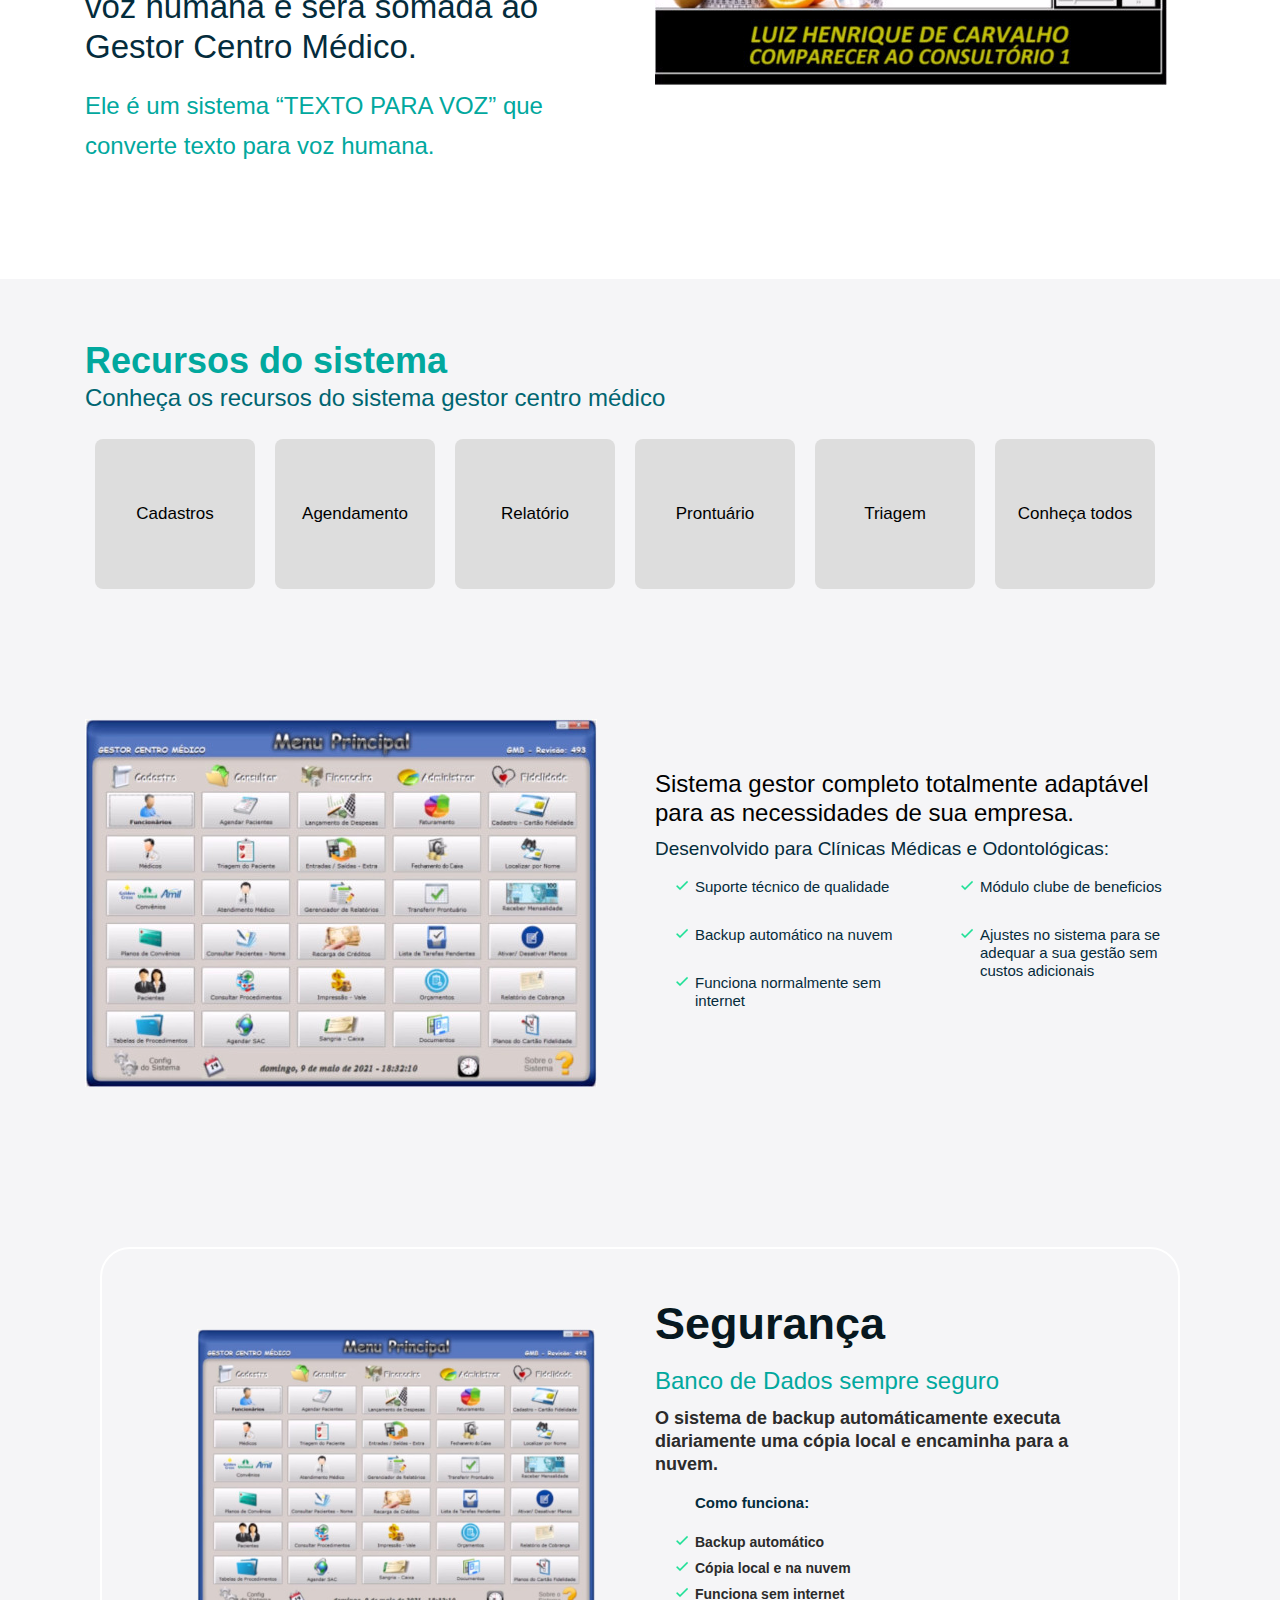
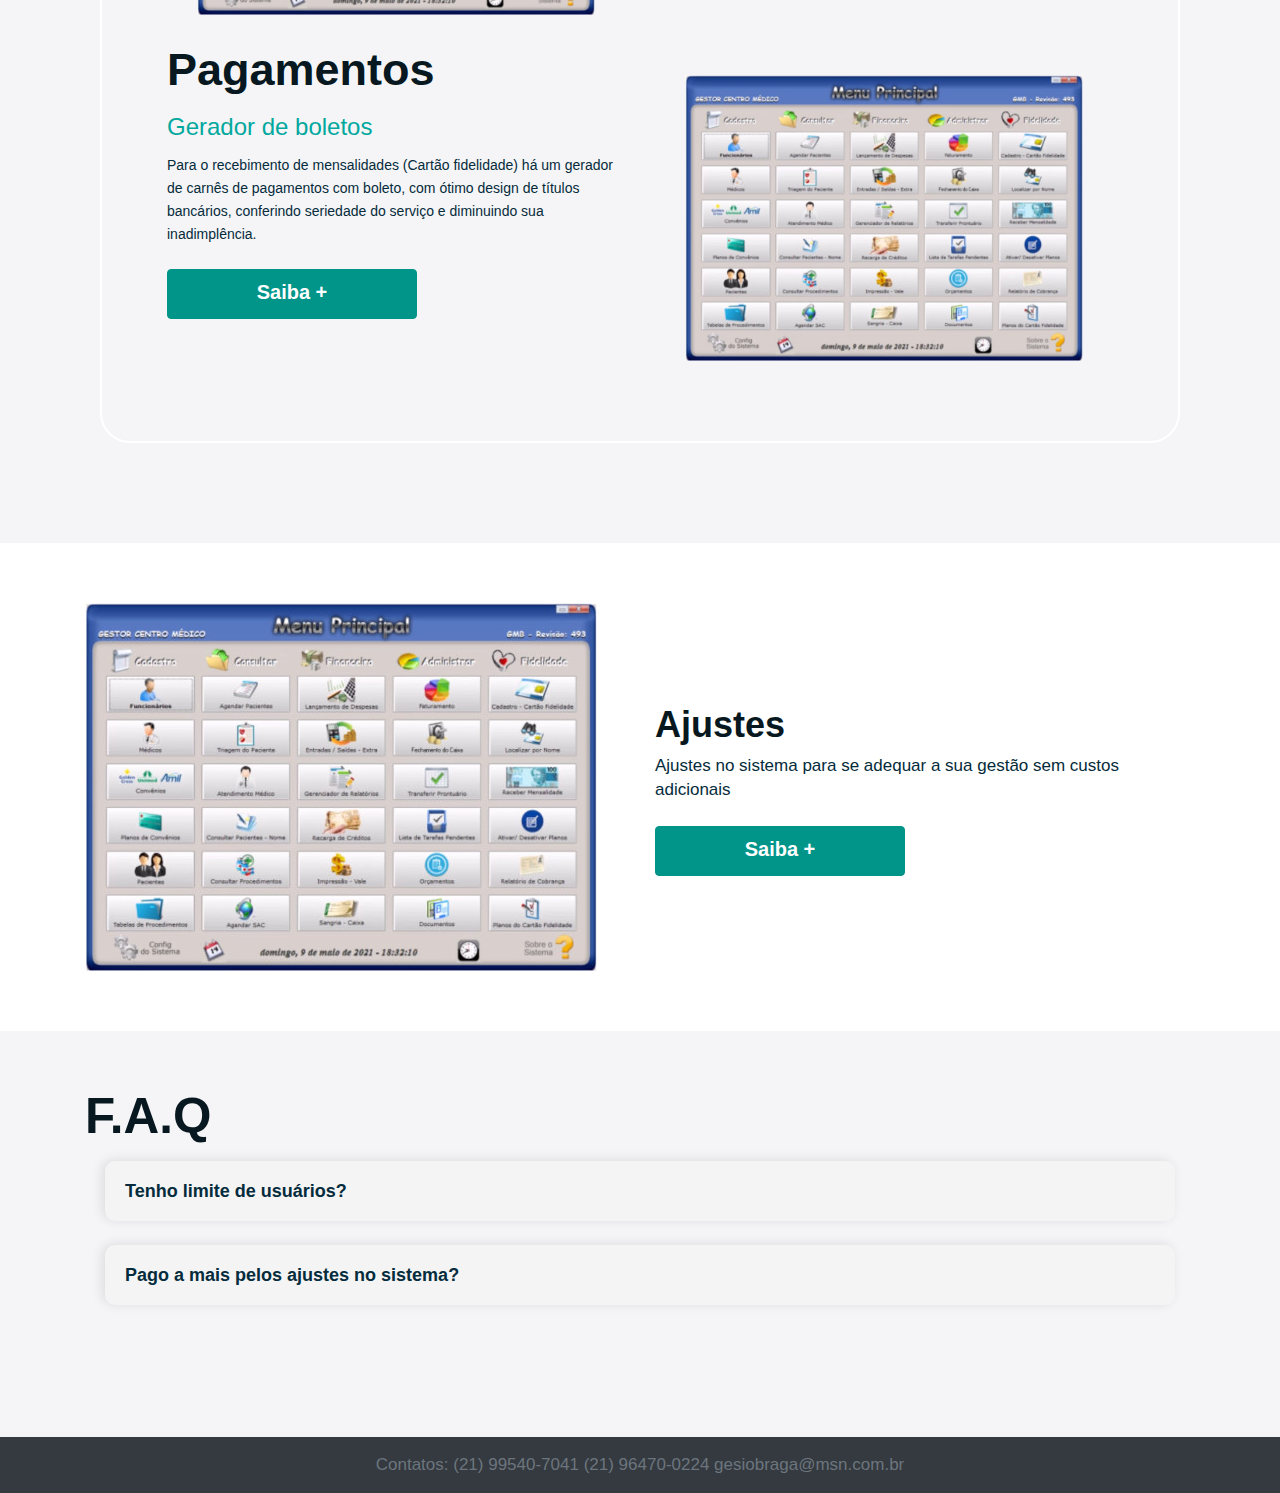
<file: recursos.html>
<!DOCTYPE html>
<html lang="pt-br">

<head>
    <meta charset="UTF-8">
    <meta http-equiv="X-UA-Compatible" content="IE=edge">
    <meta name="viewport" content="width=device-width, initial-scale=1.0">
    <title>Sistema Gestor - Recursos do sistema</title>
    <link rel="stylesheet" href="/css/main.css">
</head>

<body>
    <header>
        <nav class="navbar navbar-expand-lg navbar-light bg-light border-bottom shadow-sm">
            <a class="navbar-brand logo" href="#"><img src="img/logo.png" alt="Logo centro médico - sistema gestor"></a>
            <button class="navbar-toggler" type="button" data-toggle="collapse" data-target="#nav-itens"
                aria-controls="nav-itens" aria-expanded="false" aria-label="Alterna navegação">
                <span class="navbar-toggler-icon"></span>
            </button>

            <div class="collapse navbar-collapse justify-content-md-center" id="nav-itens">
                <ul class="navbar-nav">
                    <ul class="navbar-nav mr-auto">
                        <li class="nav-item dropdown">
                            <a class="nav-link dropdown-toggle" href="#" id="navbarDropdown" role="button"
                                data-toggle="dropdown" aria-haspopup="true" aria-expanded="false">
                                recursos dos sistema
                            </a>
                            <div class="dropdown-menu shadow-sm" aria-labelledby="navbarDropdown">
                                <a class="dropdown-item" href="#">recursos do sistema</a>
                                <a class="dropdown-item" href="#">vantagens</a>
                                <a class="dropdown-item" href="#">preços e planos</a>
                            </div>
                        </li>
                    </ul>
                    <li class="nav-item">
                        <a class="nav-link" href="#">quem somos</a>
                    </li>
                    <ul class="navbar-nav mr-auto">
                        <li class="nav-item dropdown">
                            <a class="nav-link dropdown-toggle" href="#" id="navbarDropdown" role="button"
                                data-toggle="dropdown" aria-haspopup="true" aria-expanded="false">
                                contato
                            </a>
                            <div class="dropdown-menu shadow-sm" aria-labelledby="navbarDropdown">
                                <a class="dropdown-item" href="#">fale conosco</a>
                                <a class="dropdown-item" href="#">central de ajuda</a>
                            </div>
                        </li>
                    </ul>
                    <li class="nav-item">
                        <a class="nav-link" href="#">materiais</a>
                    </li>

                </ul>

            </div>
        </nav>
        </div>
    </header>
    <main>
        <section class="recursos">
            <section class="intro-recursos">
                <div class="container container-fluid">
                    <div class="row">
                        <div class="col-md-6">
                            <h2 class="display-2">Recursos do sistema</h2>
                            <hr>
                            <p class="lead">Conheça os recursos do sistema <strong>Gestor Centro Médico.</strong>
                            </p>
                        </div>
                        <div class="col-md-6">
                            <img src="img/telas/menu-principal.jpg" class="img-fluid" alt="">
                        </div>
                    </div>
                    <a href="#mais-recursos" class="down"><img src="img/down.png" alt=""></a>
                </div>
            </section>
            <section class="hero-recursos">
                <div class="container container-fluid">
                    <div class="row">
                        <div class="col-md-6">
                            <img src="img/telas/menu-principal.jpg" class="img-fluid" alt="">
                        </div>
                        <div class="col-md-6">
                            <p class="lead"> No Menu Principal você pode identificar o potencial do
                                sistema desenvolvido com <span>Design
                                    de
                                    mercado, operação simples e nivelado com acesso a cada
                                    módulo.</span></p>
                            <p class="lead"><span class="span">Gostou? Vem com a gente! Vem ser um parceiro do
                                    <strong>Gestor
                                        Centro
                                        Médico.</strong></span></p>
                        </div>
                    </div>
                </div>
            </section>
            <section class="hero-recursos">
                <div class="container container-fluid">
                    <div class="row">
                        <div class="col-md-6">
                            <p class="lead">Chame seus pacientes em uma TV por Voz e Texto.
                                <span>Nessa mesma TV transmita suas Agendas Médica e Mídias Digitais.
                                    Essa poderosa ferramenta reproduz artificialmente a voz humana e será somada
                                    ao Gestor Centro Médico. </span>
                            </p>
                            <p class="lead"><span class="span">Ele é um sistema <q>texto para voz</q> que converte
                                    texto para voz humana.</span></p>
                        </div>
                        <div class="col-md-6">
                            <img src="img/telas/sintetizador.jpg" class="img-fluid" alt="">
                        </div>
                    </div>
                </div>
            </section>
            <section class="recursos-main" id="mais-recursos">
                <div class="container container-fluid">
                    <div class="row">
                        <div class="col-md-12">
                            <div class="display-2">
                                Recursos do sistema
                            </div>
                            <p class="lead">
                                Conheça os recursos do sistema gestor centro médico
                            </p>
                        </div>
                    </div>
                    <div class="row">
                        <div class="col-md-12 align-items-center">
                            <div class="nav">
                                <button class="navitem" onclick="abrir(event, 'Cadastro')">Cadastros</button>
                                <button class="navitem" onclick="abrir(event, 'Agendamento')">Agendamento</button>
                                <button class="navitem" onclick="abrir(event, 'Relatorio')">Relatório</button>
                                <button class="navitem" onclick="abrir(event, 'Prontuario')">Prontuário</button>
                                <button class="navitem" onclick="abrir(event, 'Triagem')">Triagem</button>
                                <button class="navitem" onclick="abrir(event, 'Todos')">Conheça todos</button>
                            </div>
                            <div id="Cadastro" class="conteudo tablinks">
                                <h2 class="display-2">Ambientes completos de cadastros</h2>
                                <div class="row">
                                    <div class="col-md-6">
                                        <div class="list">
                                            <li>Cadastro de Funcionários, Cadastro completo de Pacientes podendo
                                                adicionar sua foto para melhor identificá-lo, Cadastro de Médicos e
                                                Dentistas.</li>
                                            <li>Tabelas de Preços (Particular, fidelidade, convênios, outros).</li>
                                            </ul>
                                        </div>
                                    </div>
                                </div>
                            </div>
                            <div id="Agendamento" class="conteudo">
                                <div class="row">
                                    <div class="col-md-6">
                                        <h2 class="display-2">Agendamento</h2>
                                        <ul class="list">
                                            <li>Identicação dos inadimplentes na cor
                                                vermelha</li>
                                            <li>Marcação na agenda por médico/especialidade</li>
                                            <li>Impressão do cupom de Recibo de
                                                Pagamento, marcação de consulta para o
                                                paciente
                                                identificar o médico, o dia e a hora.</li>
                                            <li>Impressão de cupom de preparos para orientação
                                                sobre os exames</li>
                                            <li>Impressão ASO</li>
                                            <li>Impressão de Agenda Médica.</li>
                                        </ul>
                                    </div>
                                    <div class="col-md-6">
                                        <ul class="list">
                                            <li>Opção para limitar a quantidade de
                                                pacientes agenda</li>
                                            <li>Listar quantidade de vagas disponíveis por
                                                médico</li>
                                            <li>Agendamento preferencial para idosos, gestantes, etc</li>
                                            <li>Envio de mensagem "Confirmação da Consulta" via
                                                Whatsapp</li>
                                            <li>Chamar paciente na TV (por voz) para seguir o
                                                atendimento</li>
                                            <li>Liberação e Recebimento de Consultas / Exames e
                                                Procedimentos</li>

                                        </ul>
                                    </div>
                                </div>

                            </div>

                            <div id="Relatorio" class="conteudo">
                                <div class="row">
                                    <div class="col-md-6">
                                        <h2 class="display-2">Relatório</h2>
                                        <div class="list">
                                            <li>Cobrança dos inadimplentes (Vencidas)
                                            <li>Quantidade de Planos X Vidas Ativas </li>
                                            <li>Adesão por Corretor</li>
                                            <li>Aniversariante do Mês</li>
                                            <li>Mensalidades Recebidas por Corretor</li>
                                            <li>Mensalidades a Vencer</li>
                                        </div>
                                    </div>
                                    <div class="col-md-6">
                                        <div class="list">
                                            <li>Cancelamentos de Planos Superiores a 3 Meses</li>
                                            <li>Ticket Médio</li>
                                            <li>Contatos dos Ativos</li>
                                            <li>Extratos dos Pagamentos das Mensalidades</li>
                                            <li>Uso de Clube de Benefícios</li>
                                        </div>
                                    </div>
                                </div>
                            </div>
                            <div id="Prontuario" class="conteudo">
                                <div class="row">
                                    <div class="col-md-6">
                                        <h2 class="display-2">Prontuário</h2>
                                        <div class="list">
                                            <li>Descrição da ficha médica e visualização dos atendimentos anteriores
                                                cronologicamente por Médico e Especialidade
                                            <li>Registro de fotos para acompanhar a evolução do tratamento. Ex. Um
                                                dermatologista pode registrar uma foto de uma mancha para acompanhar sua
                                                evolução / tratamento</li>
                                            <li>Pesquisa do Cid10</li>
                                            <li>Identificação da idade do paciênte em: Ano(s), mes(ses), e dias(s),
                                                facilitando o atendimento de um pediatra por exemplo.</li>

                                        </div>
                                    </div>
                                    <div class="col-md-6">
                                        <div class="list">
                                            <li>Impressão e
                                                registro de:</li>
                                            <ul>
                                                <li>atestados</li>
                                                <li>declarações</li>
                                                <li>receituários</li>
                                                <li>solicitações de exames</li>
                                                <li>encaminhamentos</li>
                                                <li>laudos diversos (USG, Raio-x, Tomografia, etc.)</li>
                                            </ul>
                                        </div>
                                    </div>
                                </div>
                            </div>
                            <div id="Triagem" class="conteudo">
                                <div class="row">
                                    <div class="col-md-6">
                                        <h2 class="display-2">Triagem</h2>
                                        <div class="list">
                                            <li>Seu profissional da enfermaria fara o atendimento da triagem onde serão
                                                lançados:</li>
                                            <ul>
                                                <li>pressão</li>
                                                <li>peso</li>
                                                <li>temperatura</li>
                                                <li>altura</li>
                                                <li>outros</li>
                                            </ul>
                                            <li>Na triagem poderá ser feita a ANAMNESE do paciente</li>
                                            </ul>
                                        </div>
                                    </div>
                                </div>
                            </div>
                            <div id="Todos" class="conteudo">
                                <div class="row">
                                    <div class="col-md-6">
                                        <h2 class="display-2">Sintetizador de Voz</h2>
                                        <p class="lead">Chame seus pacientes em uma TV por Voz e Texto.
                                            Nessa mesma TV transmita suas Agendas Médica e Mídias Digitais.
                                            Essa poderosa ferramenta reproduz artificialmente a voz humana e será somada
                                            ao Gestor Centro Médico. Ele é um sistema "TEXTO PARA VOZ" que converte
                                            texto para voz humana.</p>
                                    </div>
                                    <div class="col-md-6">
                                        <h2 class="display-2">Ambientes completos de Cadastros</h2>
                                        <p class="lead">Cadastro de Funcionários, Cadastro completo de Pacientes podendo
                                            adicionar sua foto para melhor identificá-lo, Cadastro de Médicos e
                                            Dentistas.
                                            Tabelas de Preços (Particular, fidelidade, convênios, outros).</p>
                                    </div>
                                </div>
                                <div class="row">
                                    <div class="col-md-6">
                                        <h2 class="display-2">Cartão Fidelidade - Clube de benefícios ou ortodontia</h2>
                                        <p class="lead">Assim que o cadastro for concluído, o sistema já disponibiliza a
                                            impressão do contrato, carteirinha, boletos, etc.
                                            Ao agendar, o sistema notifica se o cliente está em dia ou não, o
                                            agendamento só será liberado de quem estiver em dia com suas mensalidades.
                                        </p>
                                    </div>
                                    <div class="col-md-6">
                                        <h2 class="display-2">Impressão de boletos (Carnê)</h2>
                                        <p class="lead">Para o recebimento de mensalidades (Cartão fidelidade) há um
                                            gerador de carnês de pagamentos com boleto, com ótimo design de títulos
                                            bancários, conferindo seriedade do serviço e diminuindo sua inadimplência.
                                        </p>
                                    </div>
                                </div>
                                <div class="row">
                                    <div class="col-md-6">
                                        <h2 class="display-2">Relatórios de Fidelidade</h2>
                                        <p class="lead">Cobrança dos inadimplentes (Vencidas)
                                            Quantidade de Planos X Vidas Ativas
                                            Adesão por Corretor
                                            Aniversariante do Mês
                                            Mensalidades Recebidas por Corretor
                                            Mensalidades a Vencer
                                            Cancelamentos de Planos Superiores a 3 Meses
                                            Ticket Médio
                                            Contatos dos Ativos
                                            Extratos dos Pagamentos das Mensalidades
                                            Uso de Clube de Benefícios.
                                        </p>
                                    </div>
                                    <div class="col-md-6">
                                        <h2 class="display-2">Pagamentos dos Profissionais - Médicos ou Dentistas</h2>
                                        <p class="lead">O sistema emite automaticamente os relatórios de pagamentos e a
                                            impressão de recibos dos profissionais.
                                            Médicos: Ao contratar um médico por hora médica ou produtividade em
                                            atendimento, o sistema emite o relatório de quanto você irá pagar ao médico
                                            e lança a despesa no sistema.
                                            Parceiros: Quanto aos parceiros como: Laboratório, Raio-X, USG, etc. O
                                            sistema emite o relatório de quando será o (Custo) de repasse que o parceiro
                                            irá receber de sua produtividade automáticamente.
                                            Dentistas: Além do Sistema gerar o relatório de produtividade, temos os
                                            repasses das mensalidades de ortodontia automatizando o pagamento.
                                        </p>
                                    </div>
                                </div>
                                <div class="row">
                                    <div class="col-md-6">
                                        <h2 class="display-2">Agendamento</h2>
                                        <p class="lead">Identicação dos inadimplentes na cor vermelha
                                            Marcação na agenda por médico/especialidade
                                            Impressão do cupom de Recibo de Pagamento, marcação de consulta para o
                                            paciente identificar o médico, o dia e a hora.
                                            Impressão de cupom de preparos para orientação sobre os exames.
                                            Impressão ASO / Impressão de Agenda Médica.
                                            Opção para limitar a quantidade de pacientes agenda.
                                            Listar quantidade de vagas disponíveis por médico.
                                            Agendamento preferencial para idosos, gestantes, etc.
                                            Envio de mensagem "Confirmação da Consulta" via Whatsapp.
                                            Chamar paciente na TV (por voz) para seguir o atendimento.
                                            Liberação e Recebimento de Consultas / Exames e Procedimentos.
                                        </p>
                                    </div>
                                    <div class="col-md-6">
                                        <h2 class="display-2">Triagem do paciente</h2>
                                        <p class="lead">Seu profissional da enfermaria fara o atendimento da triagem
                                            onde serão lançados:
                                            pressão
                                            peso
                                            temperatura
                                            altura
                                            outros
                                            Na triagem poderá ser feita a ANAMNESE do paciente.
                                        </p>
                                    </div>
                                </div>
                                <div class="row">
                                    <div class="col-md-6">
                                        <h2 class="display-2">Atendimento médico</h2>
                                        <p class="lead">O atendimento do Paciente pelo Médico é algo totalmente simples.
                                            Ao clicar no Nome e no botão Chamar o Paciente será chamado na TV e
                                            direcionado ao consultório para ser atendido pelo médico.
                                        </p>
                                    </div>
                                    <div class="col-md-6">
                                        <h2 class="display-2">Faturamento com filtros</h2>
                                        <p class="lead">Fechamento do caixa por estação / por funcionário.
                                        </p>
                                    </div>
                                </div>
                                <div class="row">
                                    <div class="col-md-12">
                                        <h2 class="display-2">Atendimento - Ficha médica do paciente (Prontuário)
                                        </h2>
                                        <p class="lead">Descrição da ficha médica e visualização dos atendimentos
                                            anteriores cronologicamente por Médico e Especialidade.
                                            Registro de fotos para acompanhar a evolução do tratamento. Ex. Um
                                            dermatologista pode registrar uma foto de uma mancha para acompanhar sua
                                            evolução / tratamento.
                                            Impressão e registro de:
                                            atestados
                                            declarações
                                            receituários
                                            solicitações de exames
                                            encaminhamentos
                                            laudos diversos (USG, Raio-x, Tomografia, etc.)
                                            Pesquisa do Cid10
                                            Identificação da idade do paciênte em: Ano(s), mes(ses), e dias(s),
                                            facilitando o atendimento de um pediatra por exemplo.
                                        </p>
                                    </div>
                                </div>

                                <div class="row">
                                    <div class="col-md-6">
                                        <h2 class="display-2">Dezenas de relatórios para ajudar em sua gestão</h2>
                                        <p class="lead">Médicos, Dentistas, Pacientes, Fidelidade, Funcionários.
                                        </p>
                                    </div>
                                    <div class="col-md-6">
                                        <h2 class="display-2">Lançamento de despesas</h2>
                                        <p class="lead">Elaboramos no sistema o Plano de Contas da suas empresa onde são
                                            lançadas todas as suas despesas: pagamentos médicos, folha de pagamentos,
                                            impostos, e taxas, despesas ficas como aluguel, água, luz, telefone e
                                            outros.
                                        </p>
                                    </div>

                                </div>
                            </div>
                        </div>
                    </div>
                </div>
                </div>
            </section>
            <section class="branding-recursos">
                <div class="container container-fluid">
                    <div class="row">
                        <div class="col-md-6">
                            <img src="img/telas/menu-principal.jpg" class="img-fluid" alt="">
                        </div>
                        <div class="col-md-6">
                            <h2 class="display-2">Sistema gestor completo totalmente adaptável para as necessidades de
                                sua empresa.</h2>
                            <p class="lead">Desenvolvido para Clínicas Médicas e
                                Odontológicas:</p>
                            <div class="row">
                                <div class="col-md-6">
                                    <ul class="list">
                                        <li>Suporte técnico de qualidade</li>
                                        <li>Backup automático na nuvem</li>
                                        <li>Funciona normalmente sem internet</li>
                                    </ul>
                                </div>
                                <div class="col-md-6">
                                    <ul class="list">
                                        <li>Módulo clube de beneficios</li>
                                        <li>Ajustes no sistema para se adequar a sua gestão sem custos adicionais</li>
                                    </ul>
                                </div>
                            </div>
                        </div>
                    </div>
                </div>
            </section>
            <section class="cloud-backup">
                <div class="container container-fluid">
                    <div class="row row1">
                        <div class="col-md-6">
                            <img src="img/telas/menu-principal.jpg" class="img-fluid" alt="">
                        </div>
                        <div class="col-md-6">
                            <h2 class="display-2">Segurança<br><span>Banco de Dados sempre seguro</span></h2>
                            <p class="lead">O sistema de backup automáticamente executa diariamente uma cópia local e
                                encaminha para a nuvem.</p>
                            <ul class="list">
                                <p class="lead">Como funciona:</p>
                                <li>Backup automático</li>
                                <li>Cópia local e na nuvem</li>
                                <li>Funciona sem internet</li>
                            </ul>
                        </div>
                    </div>
                    <div class="row">
                        <div class="col-md-6">
                            <h2 class="display-2">Pagamentos<br><span>Gerador de boletos</span></h2>
                            <p class="lead"><span>Para o recebimento de mensalidades (Cartão fidelidade) há um gerador
                                    de
                                    carnês de pagamentos com boleto, com ótimo design de títulos bancários, conferindo
                                    seriedade do serviço e diminuindo sua inadimplência.</span></p>
                            <a href="#" type="button" class="btn btn-dark my-2">Saiba + </a>
                        </div>
                        <div class="col-md-6">
                            <img src="img/telas/menu-principal.jpg" class="img-fluid" alt="">
                        </div>
                    </div>
                </div>
            </section>
            <section class="ajustes">
                <div class="container container-fluid">
                    <div class="row">
                        <div class="col-md-6 mx-auto">
                            <img src="img/telas/menu-principal.jpg" class="img-fluid" alt="">
                        </div>
                        <div class="col-md-6">
                            <h2 class="display-2">Ajustes</h2>
                            <p class="lead">Ajustes no sistema para se adequar a sua gestão sem custos adicionais</p>
                            <a href="#" type="button" class="btn btn-dark my-2">Saiba + </a>
                        </div>
                    </div>
                </div>
            </section>
            <section class="faq">
                <div class="container container-fluid">
                    <div class="row">
                        <div class="col-md-12">
                            <h2 class="display-2">F.A.Q</h2>
                            <div class="acordeon" id="acordeon1">
                                <div class="card">
                                    <div class="card-header" id="heading">
                                        <h5 class="mb-0">
                                            <button class="btn btn-link" type="button" data-toggle="collapse"
                                                data-target="#collapse1" aria-expanded="true"
                                                aria-controls="collapse1">Tenho limite de
                                                usuários?</button>
                                        </h5>
                                    </div>
                                    <div id="collapse1" class="collapse" aria-labelledby="heading"
                                        data-parent="#acordeon1">
                                        <div class="card-body">
                                            <span>Não!</span><br>Não cobramos por número de usuários ou médicos.
                                        </div>
                                    </div>
                                </div>
                                <div class="card">
                                    <div class="card-header" id="acordeon2">
                                        <h5 class="mb-0">
                                            <button class="btn btn-link" type="button" data-toggle="collapse"
                                                data-target="#collapse2" aria-expanded="true"
                                                aria-controls="collapse2">Pago a mais pelos ajustes no sistema?</button>
                                        </h5>
                                    </div>
                                    <div id="collapse2" class="collapse" aria-labelledby="heading"
                                        data-parent="#acordeon2">
                                        <div class="card-body">
                                            <span>Não!</span><br>Fazemos ajustes no sistema para se adequar a sua gestão
                                            sem custos
                                            adicionais.
                                        </div>
                                    </div>
                                </div>
                            </div>
                        </div>
                    </div>
                </div>
            </section>
        </section>
    </main>
    <footer class="footer mt-auto py-3 bg-dark text-light">
        <div class="container container-fluid text-center">
            <span class="text-muted">Contatos: (21) 99540-7041 (21) 96470-0224 gesiobraga@msn.com.br</span>
        </div>
    </footer>
    <a href="#" class="top"><img src="img/up.png" alt=""></a>
    <script src="js/jquery-3.3.1.slim.min.js"></script>
    <script src="js/popper.min.js"></script>
    <script src="js/bootstrap.min.js"></script>
    <script src="js/script.js"></script>
</body>

</html>
</file>
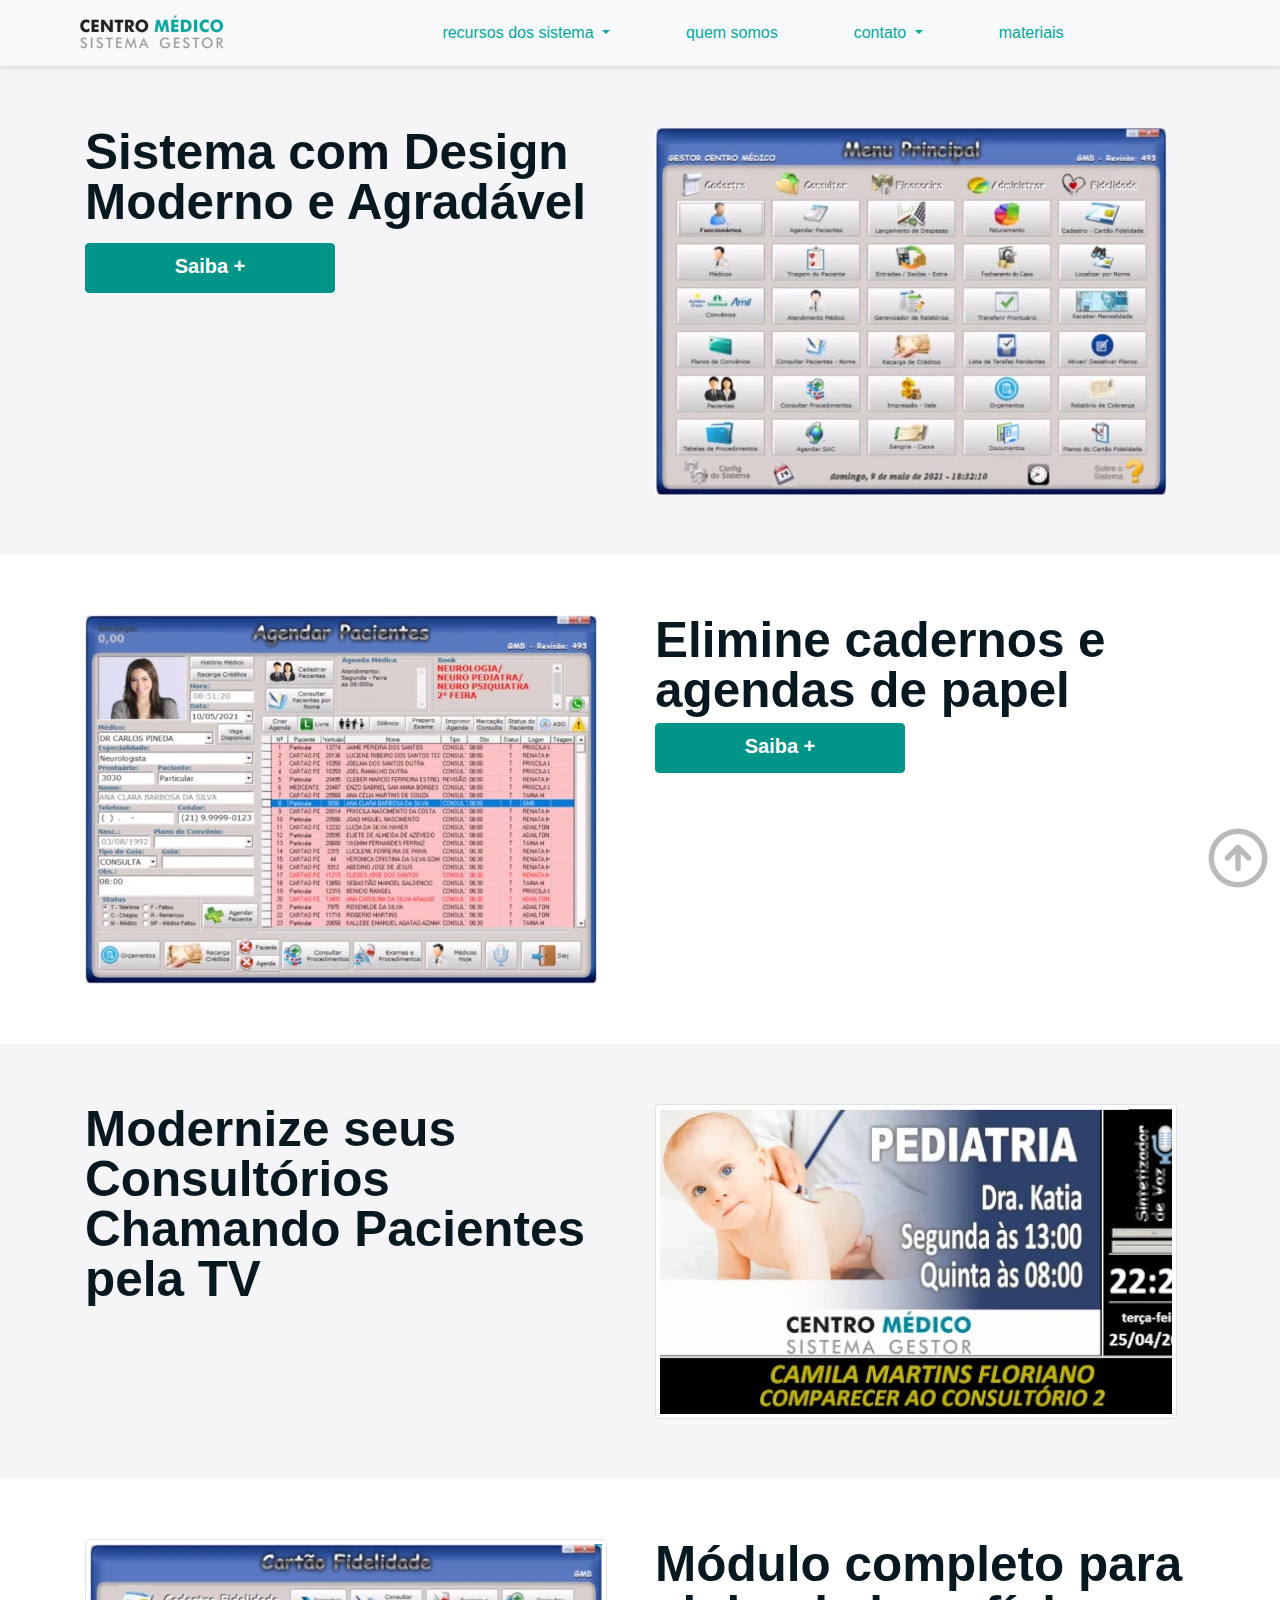
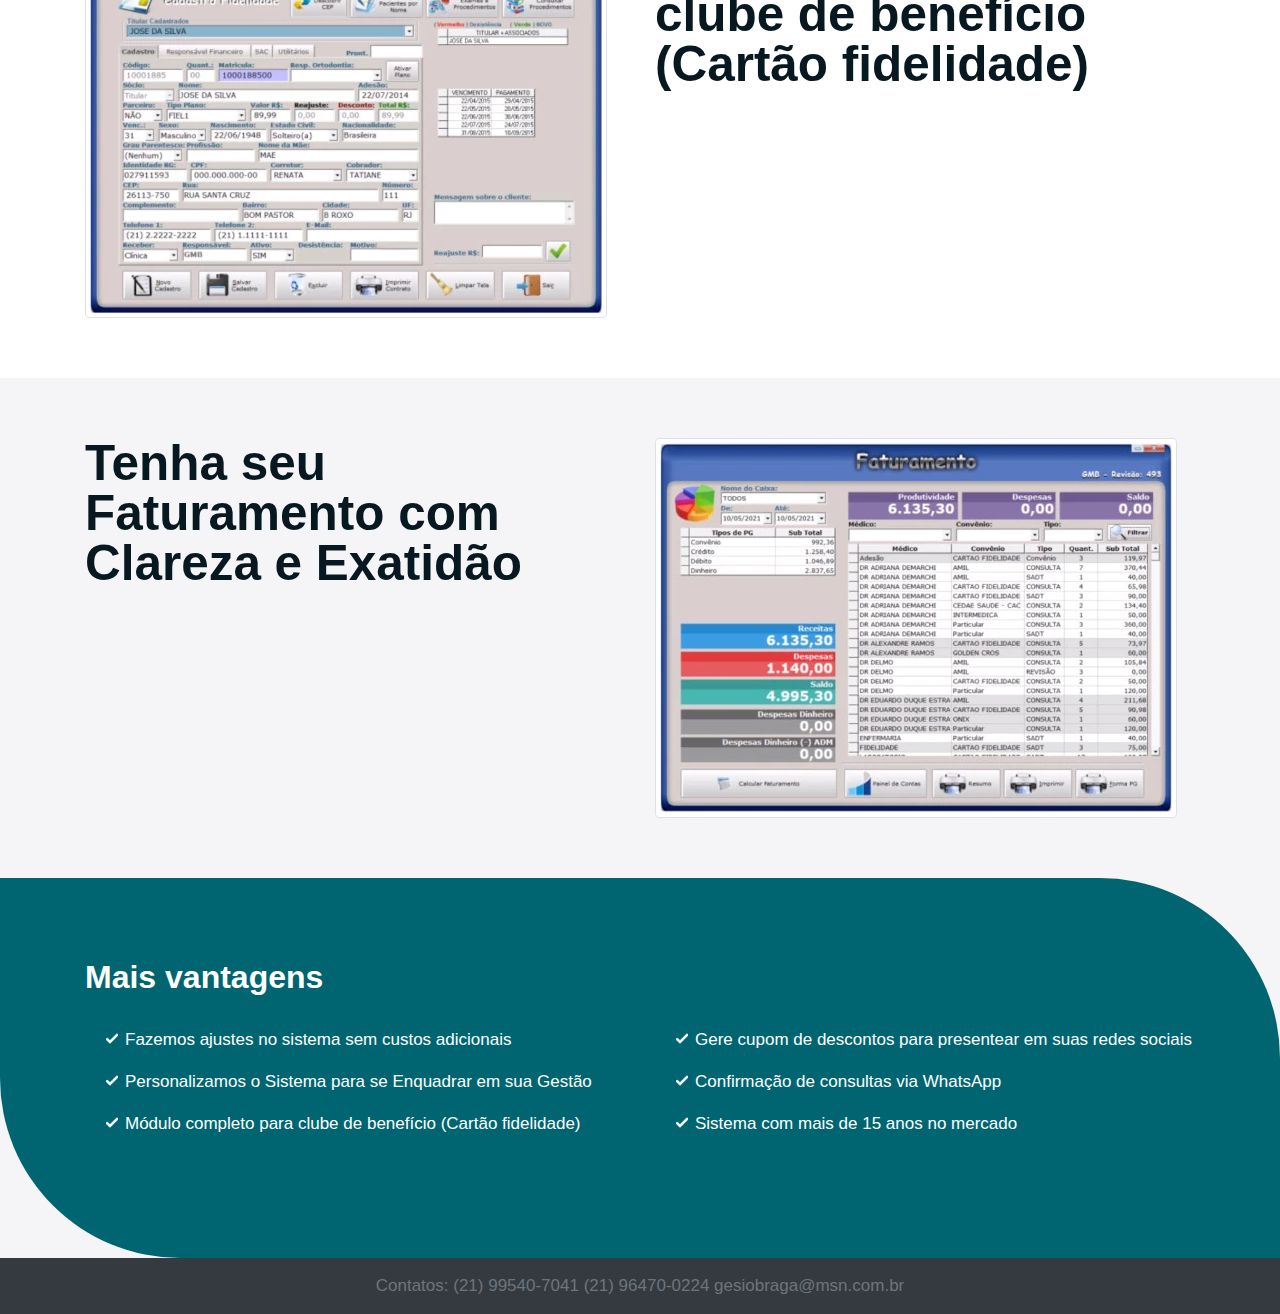
<file: vantagens.html>
<!DOCTYPE html>
<html lang="pt-br">

<head>
    <meta charset="UTF-8">
    <meta http-equiv="X-UA-Compatible" content="IE=edge">
    <meta name="viewport" content="width=device-width, initial-scale=1.0">
    <title>Sistema Gestor - Vantagens</title>
    <link rel="stylesheet" href="css/main.css">
</head>

<body>
    <header>
        <nav class="navbar navbar-expand-lg navbar-light bg-light border-bottom shadow-sm">
            <a class="navbar-brand logo" href="#"><img src="img/logo.png" alt="Logo centro médico - sistema gestor"></a>
            <button class="navbar-toggler" type="button" data-toggle="collapse" data-target="#nav-itens"
                aria-controls="nav-itens" aria-expanded="false" aria-label="Alterna navegação">
                <span class="navbar-toggler-icon"></span>
            </button>

            <div class="collapse navbar-collapse justify-content-md-center" id="nav-itens">
                <ul class="navbar-nav">
                    <ul class="navbar-nav mr-auto">
                        <li class="nav-item dropdown">
                            <a class="nav-link dropdown-toggle" href="#" id="navbarDropdown" role="button"
                                data-toggle="dropdown" aria-haspopup="true" aria-expanded="false">
                                recursos dos sistema
                            </a>
                            <div class="dropdown-menu shadow-sm" aria-labelledby="navbarDropdown">
                                <a class="dropdown-item" href="#">recursos do sistema</a>
                                <a class="dropdown-item" href="#">vantagens</a>
                                <a class="dropdown-item" href="#">preços e planos</a>
                            </div>
                        </li>
                    </ul>
                    <li class="nav-item">
                        <a class="nav-link" href="#">quem somos</a>
                    </li>
                    <ul class="navbar-nav mr-auto">
                        <li class="nav-item dropdown">
                            <a class="nav-link dropdown-toggle" href="#" id="navbarDropdown" role="button"
                                data-toggle="dropdown" aria-haspopup="true" aria-expanded="false">
                                contato
                            </a>
                            <div class="dropdown-menu shadow-sm" aria-labelledby="navbarDropdown">
                                <a class="dropdown-item" href="#">fale conosco</a>
                                <a class="dropdown-item" href="#">central de ajuda</a>
                            </div>
                        </li>
                    </ul>
                    <li class="nav-item">
                        <a class="nav-link" href="#">materiais</a>
                    </li>

                </ul>

            </div>
        </nav>
        </div>
    </header>
    <main class="vantagens">
        <section class="design">
            <div class="container container-fluid">
                <div class="row">
                    <div class="col-md-6">
                        <h2 class="display-2">Sistema com Design Moderno e Agradável</h2>
                        <p class="lead"></p>
                        <p>
                            <a href="#" class="btn">Saiba +</a>
                        </p>
                    </div>
                    <div class="col-md-6">
                        <img src="img/webp/menu-principal.webp" class="img-fluid align-middle"
                            alt="Tela principal do sistema Gestor Centro Médico">
                    </div>

                </div>
            </div>
        </section>
        <section class="agenda reverse">
            <div class="container container-fluid">
                <div class="row">
                    <div class="col-md-6">
                        <img src="img/webp/agendamento.webp" class="img-fluid"
                            alt="Tela de agendamento do sistema Gestor Centro Médico">
                    </div>
                    <div class="col-md-6">
                        <h2 class="display-2">Elimine cadernos e agendas de papel</h2>
                        <p>
                            <a href="agendamento.html" class="btn">Saiba +</a>
                        </p>
                    </div>
                </div>
            </div>
        </section>
        <section class="tv">
            <div class="container container-fluid">
                <div class="row">
                    <div class="col-md-6">
                        <h2 class="display-2">Modernize seus Consultórios Chamando Pacientes pela TV</h2>
                    </div>
                    <div class="col-md-6">
                        <img src="img/webp/sintetizador-voz.webp" class="img-fluid img-thumbnail align-middle"
                            alt="Tela do sintetizador de voz do sistema Gestor Centro Médico">
                    </div>
                </div>
            </div>
        </section>
        <section class="fidelidade reverse">
            <div class="container container-fluid">
                <div class="row">
                    <div class="col-md-6">
                        <img src="img/webp/cartao-fidelidade.webp" class="img-fluid img-thumbnail align-middle"
                            alt="Tela de cadastro do Cartão Fidelidade do sistema Gestor Centro Médico">
                    </div>
                    <div class="col-md-6">
                        <h2 class="display-2">Módulo completo para clube de benefício (Cartão fidelidade)</h2>
                    </div>
                </div>
            </div>
        </section>
        <section class="faturamento">
            <div class="container container-fluid">
                <div class="row">
                    <div class="col-md-6">
                        <h2 class="display-2">Tenha seu Faturamento com Clareza e Exatidão</h2>
                    </div>
                    <div class="col-md-6">
                        <img src="img/webp/faturamento.webp" class="img-fluid img-thumbnail align-middle"
                            alt="Tela do relatório de faturamento do sistema Gestor Centro Médico">
                    </div>
                </div>
            </div>
        </section>
        <section class="mais-vantagens">
            <div class="container container-fluid">
                <div class="row">
                    <div class="col-md-6">
                        <h2 class="display-2">Mais vantagens</h2>
                    </div>
                </div>
                <div class="row">
                    <div class="col-md-6">
                        <ul class="list">
                            <li> Fazemos ajustes no sistema sem custos adicionais</li>
                            <li> Personalizamos o Sistema para se Enquadrar em sua Gestão</li>
                            <li> Módulo completo para clube de benefício (Cartão fidelidade)</li>
                        </ul>
                    </div>
                    <div class="col-md-6">
                        <ul class="list">
                            <li> Gere cupom de descontos para presentear em suas redes sociais</li>
                            <li> Confirmação de consultas via WhatsApp</li>
                            <li> Sistema com mais de 15 anos no mercado</li>
                        </ul>
                    </div>
                </div>
            </div>
        </section>
    </main>
    <footer class="footer mt-auto py-3 bg-dark text-light">
        <div class="container container-fluid text-center">
            <span class="text-muted">Contatos: (21) 99540-7041 (21) 96470-0224 gesiobraga@msn.com.br</span>
        </div>
    </footer>
    <a href="#" class="top"><img src="img/up.png" alt=""></a>
    <script src="js/jquery-3.3.1.slim.min.js"></script>
    <script src="js/popper.min.js"></script>
    <script src="js/bootstrap.min.js"></script>
</body>

</html>
</file>
<file: css/main.css>
@import url(bootstrap.min.css);

body {
	font-family: 'Open Sans', sans-serif;
    font-size: 14px;
    line-height: 1.35em;
    font-weight: 400;
	background-color: #F5F5F7;
	color: #052b3b;
}

.logo {
	padding-left: 10px;
}

.navbar {
    font-size: 1.109em;
    line-height: 1.3em;
    background-color: #FFFFFFBF;
}

.navbar .dropdown-menu {
	border: none;
}

.navbar .nav-item .nav-link {
	color: #01A89E;
}

.navbar .nav-item .nav-link:hover {
	color: #BCB9BC;
}

.navbar .nav-item a {
    color: #01A89E !important;
}

.navbar .nav-item a:hover{
	color: #BCB9BC !important;
}

.navbar .nav-item a:active {
	color: #BCB9BC;
}

.navbar .dropdown-item .active,
.navbar .dropdown-item:active {
	background-color: #FFF !important;
}

.navbar .nav-item {
	margin: 0 30px;
}

section {
    padding-top: 30px;
    padding-bottom: 30px;
}

.intro-home h1 {
    font-weight: 700;
    font-size: 2.4rem;
}

.intro-home h1 span{
	color: #04A8A2;
}

.intro-home h2 {
    font-size: 2.3rem;
    font-weight: 400;
    color: #9B999C;
}

.intro-home .lead {
    font-size: 0.9rem;
	font-weight: 700;
}

.intro-home img {
    width: 400px;
}

.intro-home .lead span {
	font-weight: 500;
    font-size: 1.2rem;
	text-transform: uppercase;
	background-color: #006571;
	color: #F5F5F7;
	padding: 5px;
}

.intro-home .txt {
    font-weight: 700;
	font-size: 1.2rem;
}

.display-2 {
    font-size: 1.4rem;
    line-height: 1.05em;
    font-weight: 700;
    color: #071820;
}

.display-2 span{
	color: #01A89E;
	font-size: 1rem;
	line-height: 1.2em;
	font-weight: 500;
}

.lead {
    font-size: 14px;
    line-height: 1.4em;
    font-weight: 400px;
    color: #052b3b;
}

.btn {
	border: none;
	width: 250px;
	height: 50px;
	padding-top: 12px;
	color: #fff;
	background-color: #019589;
	border: 1px solid #019589;
	font-weight: 600;
	font-size: 20px;
	line-height: 20px;
}

.btn:hover {
	background-color: #FFF;
    border: 1px solid #019589;
	color: #019589;
}

.list {
    list-style: url(/img/check-solid-12.png);
}

.reverse .row {
    flex-direction: column-reverse;
}

.vantagens .mais-vantagens, .agendamentos .vantagens {
    font-size: 14px;
	color: #FFF;
    background-color: #006571;
    height: 380px;
	border-radius: 0 180px;
}

.vantagens .mais-vantagens .display-2, .agendamentos .vantagens .display-2 {
    color: #FFF;
    font-size: 22px;
    line-height: 26px;
	font-weight: 700;
}

.vantagens .mais-vantagens .list {
	font-size: 14px;
	line-height: 15px;
    font-weight: 400;
	list-style: url(/img/check-solid-10_branco.png);
}

.vantagens .mais-vantagens .row {
    padding-top: 20px;
 }
 
.vantagens .mais-vantagens .list li {
   padding-bottom: 10px;
}

.vantagens .mais-vantagens .list {
    margin-bottom: 0;
}

.vantagens .agenda, .ajustes, .fidelidade {
	background-color: #FFF;
}

.recursos-home .btn{
	width: 300px;
}

.recursos-home .card {
    height: 180px;
    margin: 10px;
    border: none;
	border-radius: 10px;
}

.recursos-home .card-title {
    font-size: 1.1rem;
    line-height: 1.2px;
    font-weight: 700;
    color: #071820;
    padding-top: 1rem;
    line-height: 22px;
}

.recursos-home .card-text {
    font-size: 0.9rem;
    line-height: 1.4em;
    font-weight: 400;
    color: #666666;
}  

.clientes-home .lead {
	color: #052b3b;
	font-size: 16px;
	line-height: 24px;
	font-weight: 400;
}

.clientes-home {
    display: flex;
    align-items: center;
    height: 100%;
    width: 100%;
}

.clientes-home .card {
    background-color: transparent;
    border: 0;
    width: 400px;
    height: 260px;
    margin: auto;
    margin-bottom: 10px;
}

/*.clientes-home .carousel {
    transition: transform 50s ease, opacity .5s ease-out;
}
*/
.clientes-home .carousel-control-prev {
   	margin: -50px;
}

.clientes-home .carousel-control-next {
	margin: -50px;
}

.clientes-home .carousel-control-prev-icon{
	background-image: url(/img/webp/prev-icon.webp);
}
.clientes-home .carousel-control-next-icon {
	background-image: url(/img/webp/next-icon.webp);
}	
.carousel-control-prev-icon, .carousel-control-next-icon {
	height: 30px;
	width: 30px;
}

.maisclientes-home {
    display: none;
 	padding-top: 130px;
	background-color: #006571;
	height: 400px;
	border-radius: 0 180px;
}

.maisclientes-home .display-2 {
	color: #FFF;
	font-size: 21px;
	line-height: 27px;
	padding-bottom: 20px;
}

.maisclientes-home .carousel-control-prev-icon {
	background-image: url(/img/webp/previcon.webp);
}

.maisclientes-home .carousel-control-next-icon {
	background-image: url(/img/webp/nexticon.webp);
}

.whatsapp img {
    width: 280px;
}

.cloud-backup {
	margin: 20px;
	padding: 10px;
	border: solid 2px #FFF;
	border-radius: 30px;
}

.pagamentos-home .display-2 {
    font-size: 1rem;
    line-height: 1.25em;
    font-weight: 500;
}

.pagamentos-home .display-2 span {
    font-size: 1.4rem;
    line-height: 1.09em;
    font-weight: 700;
    color: #071820;
}

.pagamentos-home .list {
	padding-top: 20px;
	padding-left: 10px;
	color: #071820;
	font-size: 14px;
	line-height: 1.2em;
	font-weight: 600;
}

.pagamentos-home li {
    padding-top: 10px;
}

.pagamentos-home img {
    width: 80%;
    height: auto;
}

.mais-clientes {
    display: none;
	padding-bottom: 30px;
}

.mais-clientes .row{
	padding: 10px;
}

.alert{
	background-color: #04A8A2;
	color: #FFF;
	text-align: center;
}

.top {
	position: fixed;
	right: 10px;
	bottom: 10px;
}

.recursos .intro-recursos .display-2 {
	font-size: 33px;
	line-height: 30px;
	font-weight: 700;
}

.recursos .intro-recursos hr {
	background-color: #00B4FC;
	padding-left: 0;
	margin-left: 0;
	width: 90%;
}

.recursos .intro-recursos .lead {
	color: #000000;
	font-size: 16px;
	line-height: 23px;
	font-weight: 400;
}

.recursos .hero-recursos q {
    text-transform: uppercase;
}

.recursos .hero-recursos {
	background-color: #fff;
	padding-top: 100px;
	padding-bottom: 100px;
}

.recursos .hero-recursos img {
    padding-bottom: 40px;
}

.recursos .hero-recursos .lead {
   	color: #042c3c;
	font-size: 22px;
	line-height: 26px;
	font-weight: 700;
}

.recursos .hero-recursos .lead span {
	font-weight: 400;
}

.recursos .hero-recursos .lead .span {
    color: #01A89E;
	font-size: 14px;
	line-height: 18px;
	font-weight: 500;
}

.recursos-main .display-2 {
	color: #01A89E;
	font-size: 22px;
	line-height: 26px;
	font-weight: 700;
}

.recursos-main .lead {
	color: #006571;
	font-size: 14px;
	line-height: 19px;
	font-weight: 500;
}

.recursos-main .nav {
	overflow: hidden;
}

.recursos-main .nav .navitem {
	background-color: #dddddd;
	height: 150px;
	width: 160px;
	margin: 10px;
	border-radius: 8px;
	float: left;
	border: none;
	outline: none;
	cursor: pointer;
	padding: 14px 16px;
	transition: 0.3s;
}

.recursos-main .nav .navitem:link {
	background-color: #dddddd;
}

.recursos-main .nav .navitem:visited {
	color: #FFF;
	background-color: #006571;
}

.recursos-main .nav .navitem:hover {
	color: #FFF;
	background-color: #006571;
}
.recursos-main .nav .navitem:active {
	color: #FFF;
	background-color: #006571;
}
 
.recursos-main .conteudo {
	padding-top: 50px;
	padding-bottom: 30px;
	display: none;
	color: #042c3c;
	font-weight: 500;
}
	
.recursos-main .conteudo .lead {
	color: #042c3c;
	font-weight: 500;
}

.recursos-main .conteudo .row {
	padding-top: 30px;
	padding-bottom: 30px;
}

.recursos .branding-recursos .display-2 {
    color: #000000;
    padding-top: 50px;
    font-size: 16px;
    line-height: 20px;
    font-weight: 500;
}

.recursos .branding-recursos .lead {
    color: #042c3c;
    font-size: 14px;
    line-height: 19px;
    font-weight: 500;
}

.recursos .branding-recursos .list {
    color: #052b3b;
    font-size: 14px;
    line-height: 16px;
    font-weight: 400;
}

.recursos .branding-recursos .list li {
    padding-bottom: 10px;
}

.recursos .branding-recursos .list {
    margin-bottom: 0;
 }

 .recursos .cloud-backup img {
    padding: 30px;
}

.recursos .cloud-backup .display-2 {
    font-size: 25px;
    line-height: 27px;
    font-weight: 700;
}

.recursos .cloud-backup .display-2 span {
    font-size: 16px;
    line-height: 20px;
    font-weight: 500;
}

.recursos .cloud-backup .lead {
    color: #2b2b2b;
    font-size: 18px;
    line-height: 23px;
    font-weight: 600;
}

.recursos .cloud-backup .lead {
    font-size: 14px;
    line-height: 18px;
}

.recursos .cloud-backup .list .lead {
    color: #042c3c;
    font-size: 13px;
}

.recursos .cloud-backup .list li {
    color: #2b2b2b;
    font-size: 13px;
    line-height: 24px;
    font-weight: 600;
}

.recursos .cloud-backup .lead span {
    color: #052b3b;
    font-size: 14px;
    line-height: 19px;
    font-weight: 400;
}

.ajustes .display-2 {
    padding-top: 100px;
    font-size: 36px;
    line-height: 43px;
}

.faq .card, .card-header, .card-body, .collapse{
    background-color: transparent;
    border: none;
}

.faq .card {
    margin: 0;
    padding: 0;
}

.faq .btn {
    width: 100%;
    padding: 30px 50px 30px 20px;
    color: #042c3c;
    font-size: 18px;
    line-height: 0;
    font-weight: 600;
    text-decoration: none;
    text-align: justify;
    border: none;
    border-radius: 10px;
    background-color: #f4f4f4;
    box-shadow: -3px -1px 12px 0px rgba(0,0,0,0.1);
    -webkit-box-shadow: -3px -1px 12px 0px rgba(0,0,0,0.1);
    -moz-box-shadow: -3px -1px 12px 0px rgba(0,0,0,0.1);
}

.faq .card-body {
    font-size: 15px;
    line-height: 28px;
    font-weight: 400;
}

.faq .card-body span{
    font-weight: 700;
}

@media (min-width: 992px) { 
    body {
        font-size: 17px;
        line-height: 24px;
    }

    .logo {
        padding-left: 60px;
    }

    .navbar {
        font-size: 1rem;
    }

    section {
        padding-top: 60px;
        padding-bottom: 60px;
    }

    .intro-home h1 {
        font-size: 3.3rem;
    }
    
    .intro-home h2 {
        font-size: 3.1rem;
    }

    .intro-home .lead {
        font-size: 1.2rem;
    }

    .intro-home .lead span {
        font-size: 1.3rem;
    }

     .intro-home .txt {
        font-size: 1.3rem;
    }

    .intro-home img {
        width: 100%;
    }

    .display-2 {
        font-size: 3.09rem;
        line-height: 1.01em;
        font-weight: 700;
        color: #071820;
    }

    .display-2 span{
        font-size: 1.5rem;
        line-height: 1.2em;
    }

    .lead {
        font-size: 17px;
        line-height: 1.4em;
        font-weight: 400px;
    }

    .recursos-home .card {
        height: 260px;
        line-height: 1.01em;
    }

    .recursos-home .card-title {
        font-size: 1.15rem;
    }

    .clientes-home {
        font-size: 0.9rem;
    }

     .maisclientes-home {
        display: block;
    }

    .whatsapp img {
        width: 380px;
    }

    .cloud-backup {
        margin: 100px;
        padding: 50px;
    }

    .pagamentos-home .display-2 {
        font-size: 24px;
	    line-height: 29px;
	}

    .pagamentos-home .display-2 span {
        font-size: 45px;
	    line-height: 50px;
        font-weight: 700;
	}

    .pagamentos-home .list {
        font-size: 17px;
	    line-height: 34px;
	}

    .pagamentos-home img {
        width: 580px;
    }

    .vantagens .mais-vantagens .display-2, .agendamentos .vantagens .display-2 {
        font-size: 32px;
        line-height: 38px;
        font-weight: 600;
    }

    .vantagens .mais-vantagens .list, .agendamentos .vantagens .list {
        font-size: 17px;
        line-height: 32px;
        list-style: url(/img/check-solid-12_branco.png);
    }

    .recursos .intro-recursos .display-2 {
        font-size: 62px;
        line-height: 56px;
    }

    .recursos .intro-recursos .lead {
        font-size: 22px;
        line-height: 31px;
    }

    .recursos .hero-recursos {
        background-color: #fff;
        padding-top: 100px;
        padding-bottom: 100px;
    }
    
    .recursos .hero-recursos .lead {
        color: #042c3c;
        font-size: 33px;
        line-height: 40px;
        font-weight: 700;
    }
    
    .recursos .hero-recursos.lead span {
        font-weight: 400;
    }
    
    .recursos .hero-recursos .lead .span {
        color: #01A89E;
        font-size: 24px;
        line-height: 31px;
        font-weight: 500;
    }

    .recursos-main .display-2 {
        font-size: 36px;
        line-height: 43px;
    }

    /*.recursos .recursos-main .tablinks {
        display: block;
    }*/

    .recursos-main .lead {
        font-size: 24px;
        line-height: 31px;
    }

    .recursos-main .conteudo .display-2 {
		font-size: 30px;
		line-height: 36px;
	}
    
    .recursos-main .conteudo .lead {
		font-size: 15px;
        line-height: 21px;
	}

    .recursos .branding-recursos .display-2 {
        font-size: 24px;
        line-height: 29px;
    }

    .recursos .branding-recursos .lead {
        font-size: 19px;
        line-height: 27px;
    }
    
    .recursos .branding-recursos .list {
        font-size: 15px;
        line-height: 18px;
    }

    .recursos .branding-recursos .list li {
        padding-bottom: 30px;
    }

    .recursos .cloud-backup .display-2 {
        font-size: 45px;
        line-height: 50px;
    }

    .recursos .cloud-backup .display-2 span {
        font-size: 24px;
        line-height: 29px;
    }

    .recursos .cloud-backup .lead {
        font-size: 18px;
        line-height: 23px;
    }

    .recursos .cloud-backup .list .lead {
        font-size: 15px;
        line-height: 21px;
        font-weight: 700;
    }
    
    .recursos .cloud-backup .list li {
        font-size: 14px;
        line-height: 26px;
    }

    .recursos .cloud-backup .lead span {
        line-height: 20px;
    }

}

/*@media (min-width: 768px) { 
    .branding-home .row, .sintetizador-home .row, .cloud-backup .row1, .ajustes .row, .agenda .row, .fidelidade .row {
        flex-direction: row;
    }
}*/

@media (min-width: 768px) and (max-width: 1200px) {
    .recursos-home {
        display: none;
    }

}

@media (min-width: 768px) { 
    .mais-clientes {
        display: block;
    }

    .reverse .row {
        flex-direction: row;
    }
}

/*@media (max-width: 768px) { 

    .maisclientes-home {
        display: none;
    }

    .mais-clientes {
        display: none;
    }
 
}*/
</file>
